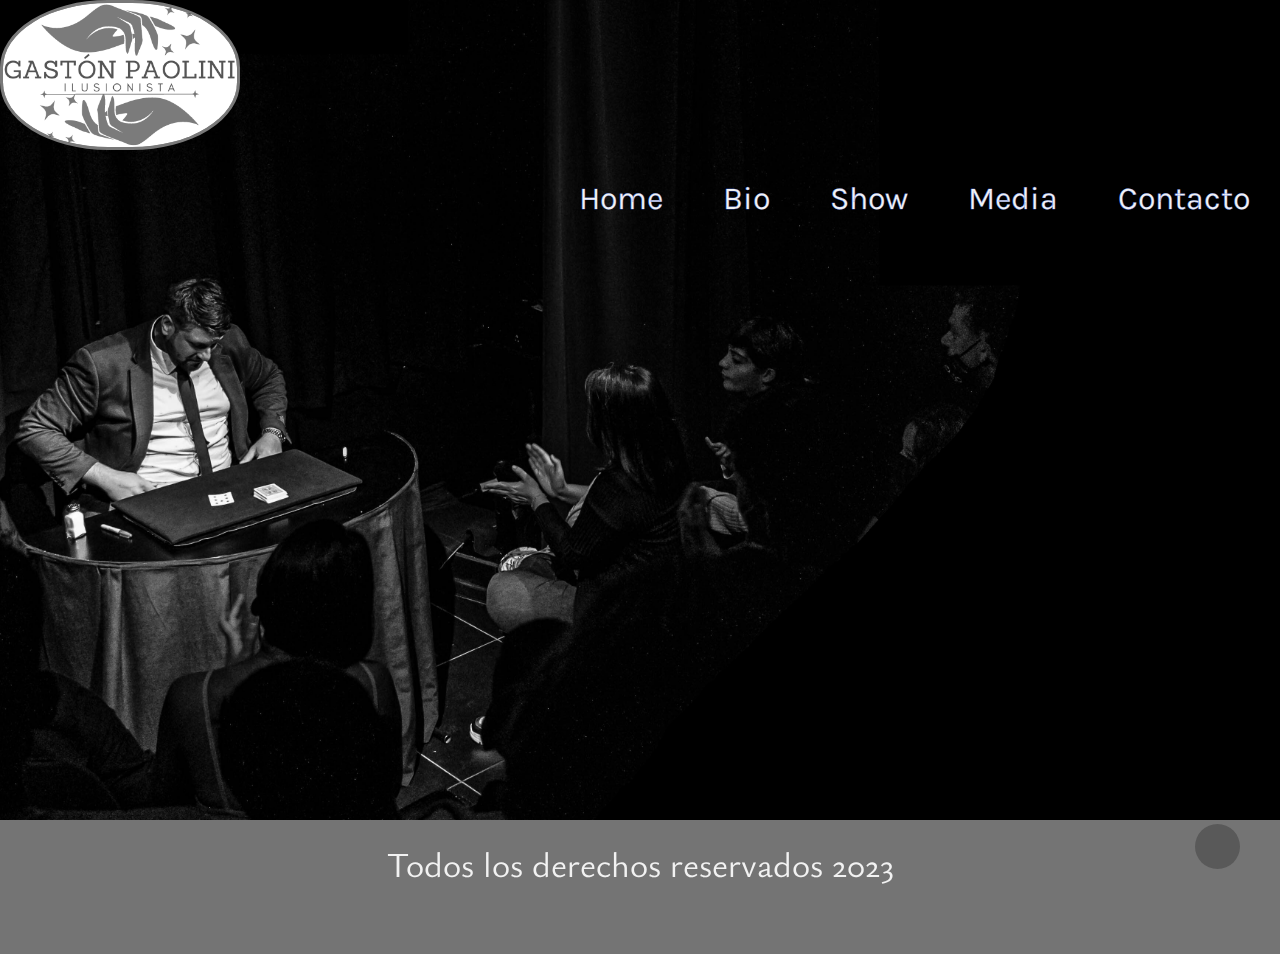
<file: index.html>
<!DOCTYPE html>
<html lang="es">

<head>

    <meta charset="UTF-8">
    <meta http-equiv="X-UA-Compatible" content="IE=edge">
    <meta name="viewport" content="width=device-width, initial-scale=1.0">
    <meta name="description" content="Disfruta de la magia participativa y emocionante de Gastón Paolini, un mago destacado que asegura el éxito de tu evento. Con su show de magia de cerca y de salón, Gastón combina sorprendentes trucos con su habilidad para involucrar a la audiencia, creando una experiencia única e inolvidable.">
    <meta name="keywords" content="magia, mago, Gastón Paolini, evento, espectáculo, show, innovador, interactivo, de cerca, de salón, emocionante">
    <link rel="stylesheet" href="https://cdn.jsdelivr.net/npm/bootstrap@4.6.2/dist/css/bootstrap.min.css"
        integrity="sha384-xOolHFLEh07PJGoPkLv1IbcEPTNtaed2xpHsD9ESMhqIYd0nLMwNLD69Npy4HI+N" crossorigin="anonymous">
    <link rel="stylesheet" href="https://cdnjs.cloudflare.com/ajax/libs/animate.css/4.1.1/animate.min.css" />
    <link rel="stylesheet" href="https://cdnjs.cloudflare.com/ajax/libs/font-awesome/6.4.0/css/all.min.css"
        integrity="sha512-iecdLmaskl7CVkqkXNQ/ZH/XLlvWZOJyj7Yy7tcenmpD1ypASozpmT/E0iPtmFIB46ZmdtAc9eNBvH0H/ZpiBw=="
        crossorigin="anonymous" referrerpolicy="no-referrer" />
    <link rel="stylesheet" href="./estilos.css">
    <link rel="shortcut icon" href="./Icono para la página/GP favicon white2.png">
    <title>Gastón Paolini - Magia</title>
</head>

<body>
    <section class="principal">
        <header>
            <nav class="navbar navbar-expand-md ">

                <a class="navbar-brand" href="./index.html"><img src="./Imagenes logo-tarjetas/GP3.png" alt="logo magia"
                        id="logo" class="animate__animated animate__backInLeft"></a>
                <button class="navbar-toggler" type="button" data-toggle="collapse" data-target="#collapsibleNavbar">
                    <i class="fa-solid fa-bars" id="menu"></i>
                </button>
                <div class="collapse navbar-collapse animate__animated animate__backInDown" id="collapsibleNavbar">
                    <ul class="navbar-nav">
                        <li class="nav-item">
                            <a class="nav-link" href="./index.html">Home</a>
                        </li>
                        <li class="nav-item">
                            <a class="nav-link" href="./bio.html">Bio</a>
                        </li>
                        <li class="nav-item">
                            <a class="nav-link" href="./show.html">Show</a>
                        </li>
                        <li class="nav-item">
                            <a class="nav-link" href="./media.html">Media</a>
                        </li>
                        <li class="nav-item">
                            <a class="nav-link" href="./contacto.html">Contacto</a>
                        </li>
                    </ul>
                </div>
            </nav>
        </header>
    </section>
    <footer>
        <div class="redes">
            <p id="pfooter">Todos los derechos reservados 2023</p>
            <div class="redes2">
                <a href="https://www.instagram.com/gastonpaolini" id="instagram"><i
                        class="fa-brands fa-instagram"></i></a>
                <a href="https://www.tiktok.com/@gastonpaolini" id="tiktok"><i class="fa-brands fa-tiktok"></i></a>
                <a href="https://www.youtube.com/@gastonpaolini9803" id="youtube"><i
                        class="fa-brands fa-youtube"></i></a>
            </div>
        </div>
    </footer>
    <a href="https://wa.me/1169472413" id="whatsapp" class="subir animate__animated animate__bounceIn"><i class="fa-brands fa-whatsapp" type="submit" ></i></a>

    <script src="https://cdn.jsdelivr.net/npm/jquery@3.5.1/dist/jquery.slim.min.js"
        integrity="sha384-DfXdz2htPH0lsSSs5nCTpuj/zy4C+OGpamoFVy38MVBnE+IbbVYUew+OrCXaRkfj" crossorigin="anonymous">
    </script>
    <script src="https://cdn.jsdelivr.net/npm/popper.js@1.16.1/dist/umd/popper.min.js"
        integrity="sha384-9/reFTGAW83EW2RDu2S0VKaIzap3H66lZH81PoYlFhbGU+6BZp6G7niu735Sk7lN" crossorigin="anonymous">
    </script>
    <script src="https://cdn.jsdelivr.net/npm/bootstrap@4.6.2/dist/js/bootstrap.min.js"
        integrity="sha384-+sLIOodYLS7CIrQpBjl+C7nPvqq+FbNUBDunl/OZv93DB7Ln/533i8e/mZXLi/P+" crossorigin="anonymous">
    </script>
</body>

</html>
</file>
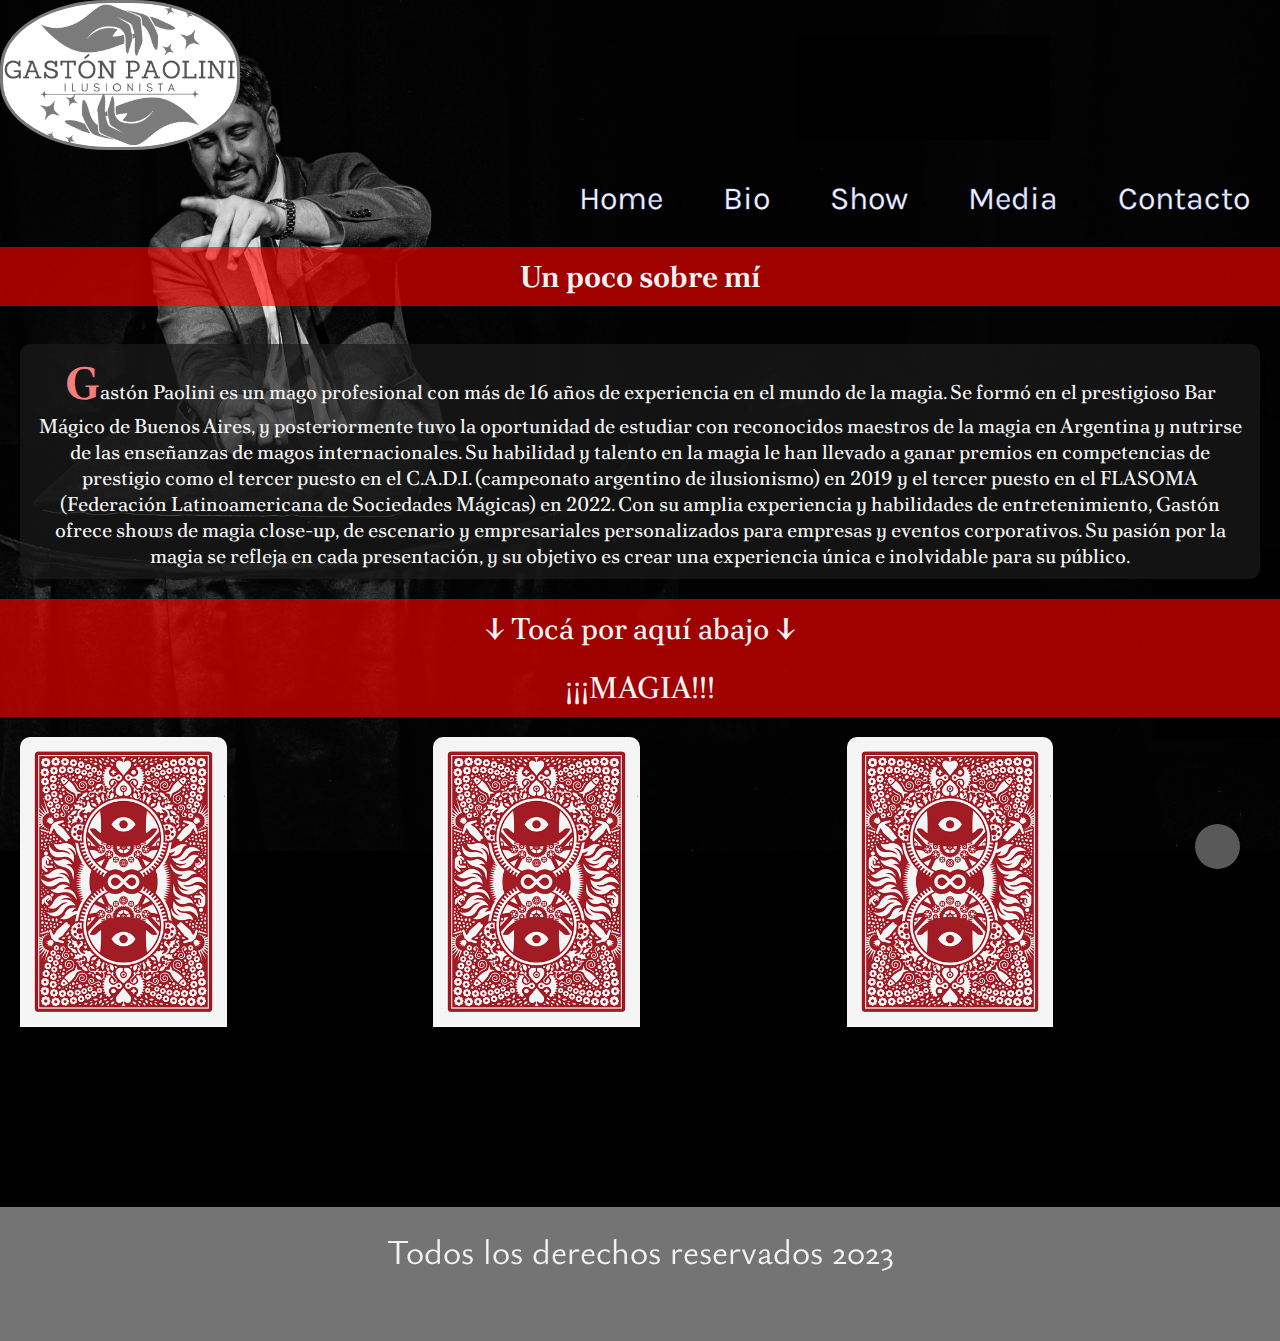
<file: bio.html>
<!DOCTYPE html>
<html lang="es">

<head>
    <meta charset="UTF-8">
    <meta http-equiv="X-UA-Compatible" content="IE=edge">
    <meta name="viewport" content="width=device-width, initial-scale=1.0">
    <meta name="descrption" content="Conoce la trayectoria de Gastón Paolini, un mago argentino destacado por su magia participativa e innovadora. Descubre cómo comenzó su carrera y sus logros más destacados.">
    <meta name="keywords" content="Gastón Paolini, biografía, mago argentino, magia participativa, innovadora, logros destacados, mago, magia, humor,show">
    <link rel="stylesheet" href="https://cdn.jsdelivr.net/npm/bootstrap@4.6.2/dist/css/bootstrap.min.css"
        integrity="sha384-xOolHFLEh07PJGoPkLv1IbcEPTNtaed2xpHsD9ESMhqIYd0nLMwNLD69Npy4HI+N" crossorigin="anonymous">
    <link rel="stylesheet" href="https://cdnjs.cloudflare.com/ajax/libs/animate.css/4.1.1/animate.min.css" />
    <link rel="stylesheet" href="https://cdnjs.cloudflare.com/ajax/libs/font-awesome/6.4.0/css/all.min.css"
        integrity="sha512-iecdLmaskl7CVkqkXNQ/ZH/XLlvWZOJyj7Yy7tcenmpD1ypASozpmT/E0iPtmFIB46ZmdtAc9eNBvH0H/ZpiBw=="
        crossorigin="anonymous" referrerpolicy="no-referrer" />
    <link rel="stylesheet" href="./estilos.css">
    <link rel="shortcut icon" href="./Icono para la página/GP favicon white2.png">
    <title>Gastón Paolini - Bio</title>
</head>

<body class="principalbio">
    <header>
        <nav class="navbar navbar-expand-md ">
            <a class="navbar-brand" href="./index.html"><img src="./Imagenes logo-tarjetas/GP3.png" alt="logo magia"
                    id="logo" class="animate__animated animate__backInLeft"></a>
            <button class="navbar-toggler" type="button" data-toggle="collapse" data-target="#collapsibleNavbar">
                <i class="fa-solid fa-bars" id="menu"></i>
            </button>
            <div class="collapse navbar-collapse animate__animated animate__backInDown" id="collapsibleNavbar">
                <ul class="navbar-nav">
                    <li class="nav-item">
                        <a class="nav-link" href="./index.html">Home</a>
                    </li>
                    <li class="nav-item">
                        <a class="nav-link" href="./bio.html">Bio</a>
                    </li>
                    <li class="nav-item">
                        <a class="nav-link" href="./show.html">Show</a>
                    </li>
                    <li class="nav-item">
                        <a class="nav-link" href="./media.html">Media</a>
                    </li>
                    <li class="nav-item">
                        <a class="nav-link" href="./contacto.html">Contacto</a>
                    </li>
                </ul>
            </div>
        </nav>
    </header>
    <main>
        <h1 class="bio2 animate__animated animate__flip">Un poco sobre mí</h1>
        <br>
        <p class="bio f-letter animate__animated animate__flipInX">
            Gastón Paolini es un mago profesional con más de 16 años de experiencia en el mundo de la magia. Se formó en el prestigioso Bar Mágico de Buenos Aires, y posteriormente tuvo la oportunidad de estudiar con reconocidos maestros de la magia en Argentina y nutrirse de las enseñanzas de magos internacionales.
            
            Su habilidad y talento en la magia le han llevado a ganar premios en competencias de prestigio como el tercer puesto en el C.A.D.I. (campeonato argentino de ilusionismo) en 2019 y el tercer puesto en el FLASOMA (Federación Latinoamericana de Sociedades Mágicas) en 2022.
            
            Con su amplia experiencia y habilidades de entretenimiento, Gastón ofrece shows de magia close-up, de escenario y empresariales personalizados para empresas y eventos corporativos. Su pasión por la magia se refleja en cada presentación, y su objetivo es crear una experiencia única e inolvidable para su público.
        </p>
        <p class="bio2 animate__animated animate__flip">↓ Tocá por aquí abajo ↓</p>
        <p class="bio2 animate__animated animate__flip">¡¡¡MAGIA!!!</p>
        <section class="foto">
            <div class="fotos foto1 act1 animate__animated animate__flipInY" ></div>
            <div class="fotos foto2 act2 animate__animated animate__flipInY"></div>
            <div class="fotos foto3 act3 animate__animated animate__flipInY"></div>
        </section>
    </main>
    <footer>
        <div class="redes">
            <p id="pfooter">Todos los derechos reservados 2023</p>
            <div class="redes2">
                <a href="https://www.instagram.com/gastonpaolini" id="instagram"><i
                        class="fa-brands fa-instagram"></i></a>
                <a href="https://www.tiktok.com/@gastonpaolini" id="tiktok"><i class="fa-brands fa-tiktok"></i></a>
                <a href="https://www.youtube.com/@gastonpaolini9803" id="youtube"><i
                        class="fa-brands fa-youtube"></i></a>
            </div>
        </div>
    </footer>
    <a href="https://wa.me/1169472413" id="whatsapp" class="subir animate__animated animate__bounceIn"><i class="fa-brands fa-whatsapp" type="submit"></i></a>

    <script src="https://cdn.jsdelivr.net/npm/jquery@3.5.1/dist/jquery.slim.min.js"
        integrity="sha384-DfXdz2htPH0lsSSs5nCTpuj/zy4C+OGpamoFVy38MVBnE+IbbVYUew+OrCXaRkfj" crossorigin="anonymous">
    </script>
    <script src="https://cdn.jsdelivr.net/npm/popper.js@1.16.1/dist/umd/popper.min.js"
        integrity="sha384-9/reFTGAW83EW2RDu2S0VKaIzap3H66lZH81PoYlFhbGU+6BZp6G7niu735Sk7lN" crossorigin="anonymous">
    </script>
    <script src="https://cdn.jsdelivr.net/npm/bootstrap@4.6.2/dist/js/bootstrap.min.js"
        integrity="sha384-+sLIOodYLS7CIrQpBjl+C7nPvqq+FbNUBDunl/OZv93DB7Ln/533i8e/mZXLi/P+" crossorigin="anonymous">
    </script>
</body>

</html>
</file>
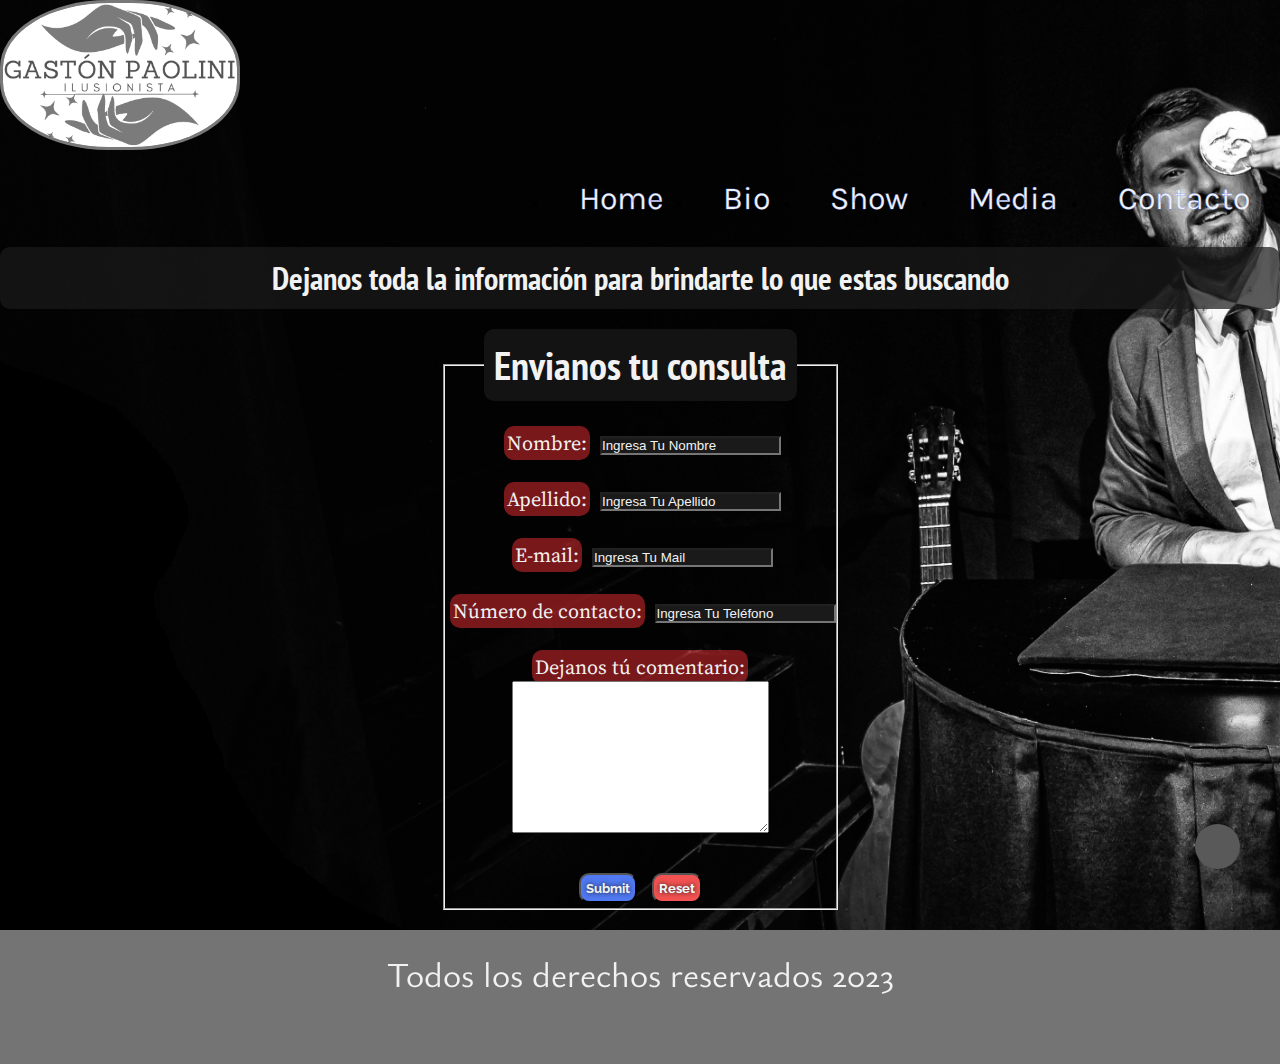
<file: contacto.html>
<!DOCTYPE html>
<html lang="es">

<head>
    <meta charset="UTF-8">
    <meta http-equiv="X-UA-Compatible" content="IE=edge">
    <meta name="viewport" content="width=device-width, initial-scale=1.0">
    <meta name="description" content="Contacta a Gastón Paolini, un mago destacado que asegura el éxito de tu evento con su show innovador de magia de cerca y de salón.">
    <meta name="keywords" content="Gastón Paolini, mago, magia, contacto, innovador, magia de cerca, magia de salón, eventos corporativos, recepciones, interactiva, cautivadora, mago, magia, humor,show">
    
    <link rel="stylesheet" href="https://cdn.jsdelivr.net/npm/bootstrap@4.6.2/dist/css/bootstrap.min.css"
        integrity="sha384-xOolHFLEh07PJGoPkLv1IbcEPTNtaed2xpHsD9ESMhqIYd0nLMwNLD69Npy4HI+N" crossorigin="anonymous">
    <link rel="stylesheet" href="https://cdnjs.cloudflare.com/ajax/libs/animate.css/4.1.1/animate.min.css" />
    <link rel="stylesheet" href="https://cdnjs.cloudflare.com/ajax/libs/font-awesome/6.4.0/css/all.min.css"
        integrity="sha512-iecdLmaskl7CVkqkXNQ/ZH/XLlvWZOJyj7Yy7tcenmpD1ypASozpmT/E0iPtmFIB46ZmdtAc9eNBvH0H/ZpiBw=="
        crossorigin="anonymous" referrerpolicy="no-referrer" />
    <link rel="stylesheet" href="./estilos.css">
    <link rel="shortcut icon" href="./Icono para la página/GP favicon white2.png">
    <title>Gastón Paolini - Contacto</title>
</head>

<body class="principalcontacto">
    <section>
        <header>
            <nav class="navbar navbar-expand-md ">
                <a class="navbar-brand" href="./index.html"><img src="./Imagenes logo-tarjetas/GP3.png" alt="logo magia"
                        id="logo" class="animate__animated animate__backInLeft"></a>
                <button class="navbar-toggler" type="button" data-toggle="collapse" data-target="#collapsibleNavbar">
                    <i class="fa-solid fa-bars" id="menu"></i>
                </button>
                <div class="collapse navbar-collapse animate__animated animate__backInDown" id="collapsibleNavbar">
                    <ul class="navbar-nav">
                        <li class="nav-item">
                            <a class="nav-link" href="./index.html">Home</a>
                        </li>
                        <li class="nav-item">
                            <a class="nav-link" href="./bio.html">Bio</a>
                        </li>
                        <li class="nav-item">
                            <a class="nav-link" href="./show.html">Show</a>
                        </li>
                        <li class="nav-item">
                            <a class="nav-link" href="./media.html">Media</a>
                        </li>
                        <li class="nav-item">
                            <a class="nav-link" href="./contacto.html">Contacto</a>
                        </li>
                    </ul>
                </div>
            </nav>
        </header>
        <main>
            <h1 class="formulario1 animate__animated animate__rotateInDownLeft">Dejanos toda la información para brindarte lo que estas buscando</h1>
            <form class="formulario animate__animated animate__zoomIn" action="https://formkeep.com/f/a951e26069cc" method="POST" target="_blank" accept-charset="UTF-8" enctype="multipart/form-data">
                <fieldset>
                    <legend>
                        <h1 class="formulario1 animate__animated animate__rotateInDownRight">Envianos tu consulta</h1>
                    </legend>
                    <br>
                    <label for="iname">Nombre:</label>
                    <input type="text" name="name" id="iname" placeholder="Ingresa tu nombre" required class="act">
                    <br><br>
                    <label for="isurname">Apellido:</label>
                    <input type="text" name="surname" id="isurname" placeholder="Ingresa tu Apellido" required
                        class="act">
                    <br><br>
                    <label for="iemail">E-mail:</label>
                    <input type="text" name="email" id="iemail" placeholder="Ingresa tu mail" required class="act">
                    <br><br>
                    <label for="itel">Número de contacto:</label>
                    <input type="tel" name="tel" id="itel" placeholder="Ingresa tu teléfono" required class="act">
                    <!-- <br>
                    <div id="formulario">
                        <h4>¿Por dónde deseas que te contactemos?</h4>
                        <input type="checkbox" name="Email" value="Email" id="iemail" class="act">
                        <label for="iemail">E-mail</label>
                        <input type="checkbox" name="phone" value="Phone" id="iphone" class="act">
                        <label for="iphone">Teléfono</label>
                        <br><br><br>
                        <label for="idate">Fecha del evento</label>
                        <input type="date" id="idate" name="date" class="act">
                        <br><br>
                        <label for="itime">Hora del evento</label>
                        <input type="time" id="itime" name="time" class="act">
                        <br><br>
                        <label for="inumber">Cantidad de invitados</label>
                        <input type="number" id="inumer" name="guest" class="act">
                        <br><br>
                        <label for="ireception">Recepción</label>
                        <input type="radio" id="ireception" name="show" value="Recepción" class="act">
                        <label for="iprincipal">Show Principal</label>
                        <input type="radio" id="iprincipal" name="show" value="Showprincipal" class="act">
                        <label for="iboth">Ambos</label>
                        <input type="radio" id="iboth" name="show" value="both" class="act">-->
                        <br><br>
                        <label for="icoment">Dejanos tú comentario:</label><br>
                        <textarea name="coment" id="icoment" cols="30" rows="10"></textarea>
                        <br><br>
                        <input type="submit" name="Enviar" class="enviar">
                        <input type="reset" name="Restablecer" class="reset">
                    <!-- </div> -->
                </fieldset>
            </form>
        </main>
    </section>
    <footer>
        <div class="redes">
            <p id="pfooter">Todos los derechos reservados 2023</p>
            <div class="redes2">
                <a href="https://www.instagram.com/gastonpaolini" id="instagram"><i
                        class="fa-brands fa-instagram"></i></a>
                <a href="https://www.tiktok.com/@gastonpaolini" id="tiktok"><i class="fa-brands fa-tiktok"></i></a>
                <a href="https://www.youtube.com/@gastonpaolini9803" id="youtube"><i
                        class="fa-brands fa-youtube"></i></a>
            </div>
        </div>
    </footer>
    <a href="https://wa.me/1169472413" id="whatsapp" class="subir animate__animated animate__bounceIn"><i class="fa-brands fa-whatsapp" type="submit"></i></a>

    <script src="https://cdn.jsdelivr.net/npm/jquery@3.5.1/dist/jquery.slim.min.js"
        integrity="sha384-DfXdz2htPH0lsSSs5nCTpuj/zy4C+OGpamoFVy38MVBnE+IbbVYUew+OrCXaRkfj" crossorigin="anonymous">
    </script>
    <script src="https://cdn.jsdelivr.net/npm/popper.js@1.16.1/dist/umd/popper.min.js"
        integrity="sha384-9/reFTGAW83EW2RDu2S0VKaIzap3H66lZH81PoYlFhbGU+6BZp6G7niu735Sk7lN" crossorigin="anonymous">
    </script>
    <script src="https://cdn.jsdelivr.net/npm/bootstrap@4.6.2/dist/js/bootstrap.min.js"
        integrity="sha384-+sLIOodYLS7CIrQpBjl+C7nPvqq+FbNUBDunl/OZv93DB7Ln/533i8e/mZXLi/P+" crossorigin="anonymous">
    </script>
</body>

</html>
</file>
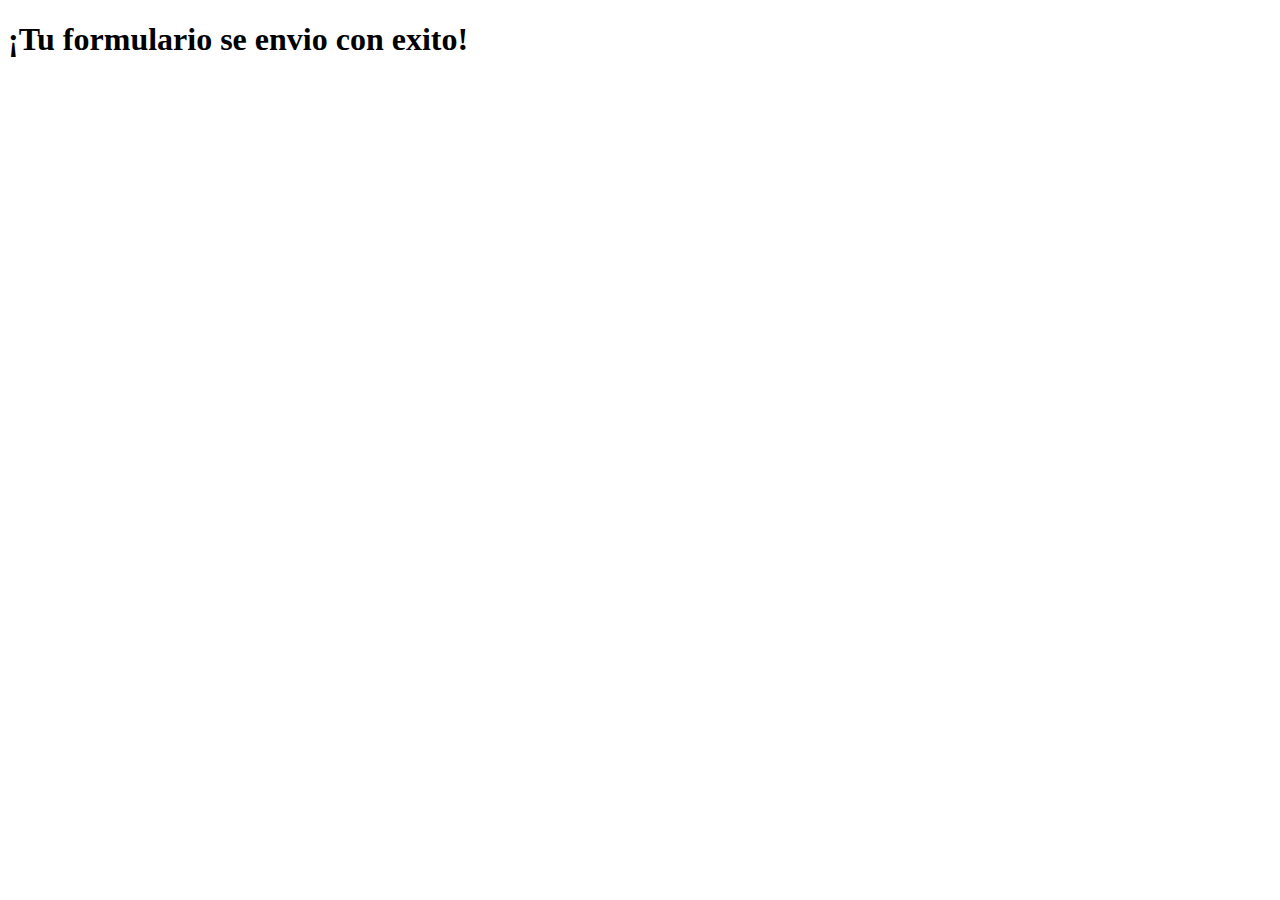
<file: gracias.html>
<!DOCTYPE html>
<html lang="en">
<head>
    <meta charset="UTF-8">
    <meta http-equiv="X-UA-Compatible" content="IE=edge">
    <meta name="viewport" content="width=device-width, initial-scale=1.0">
    <title>¡Gracias!</title>
</head>
<body>
    <h1>¡Tu formulario se envio con exito!</h1>

    <script>
        setTimeout(function(){
            window.location.replace("index.html");
        },2000);
    </script>
</body>
</html>
</file>
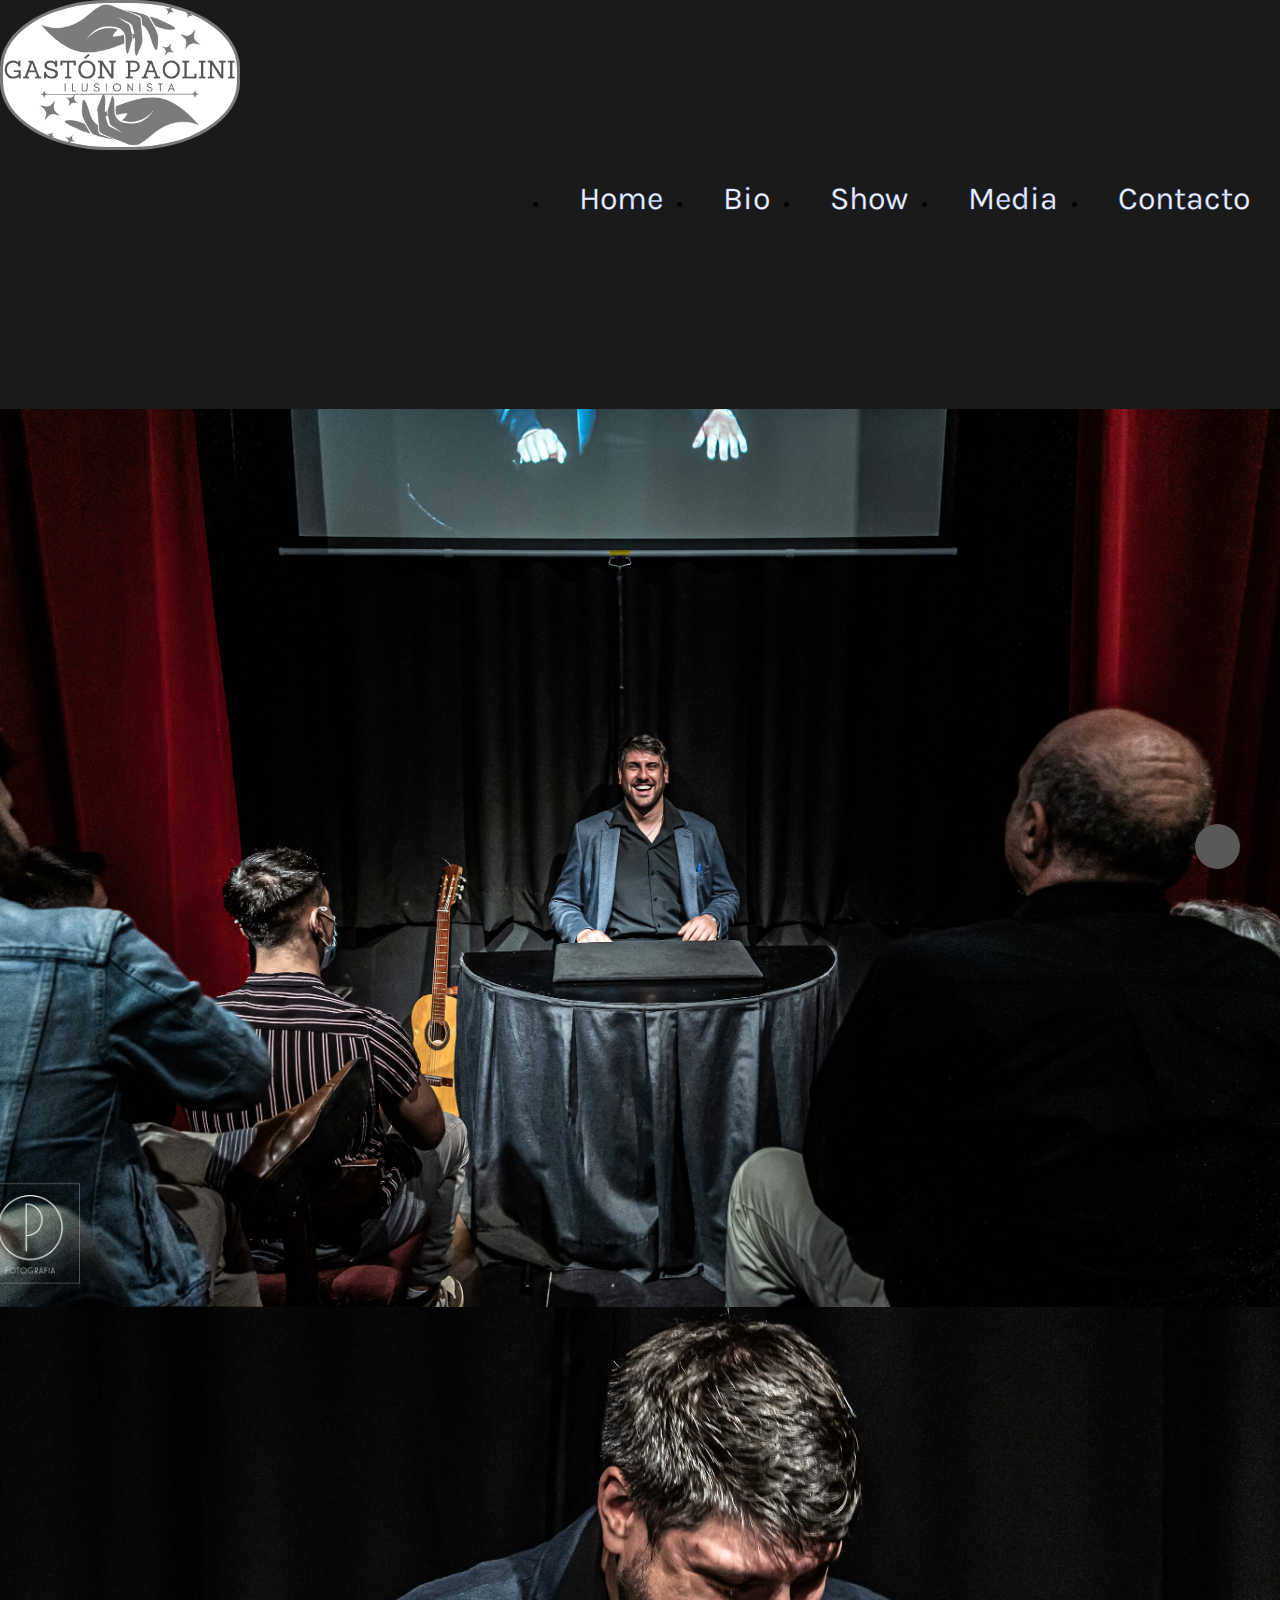
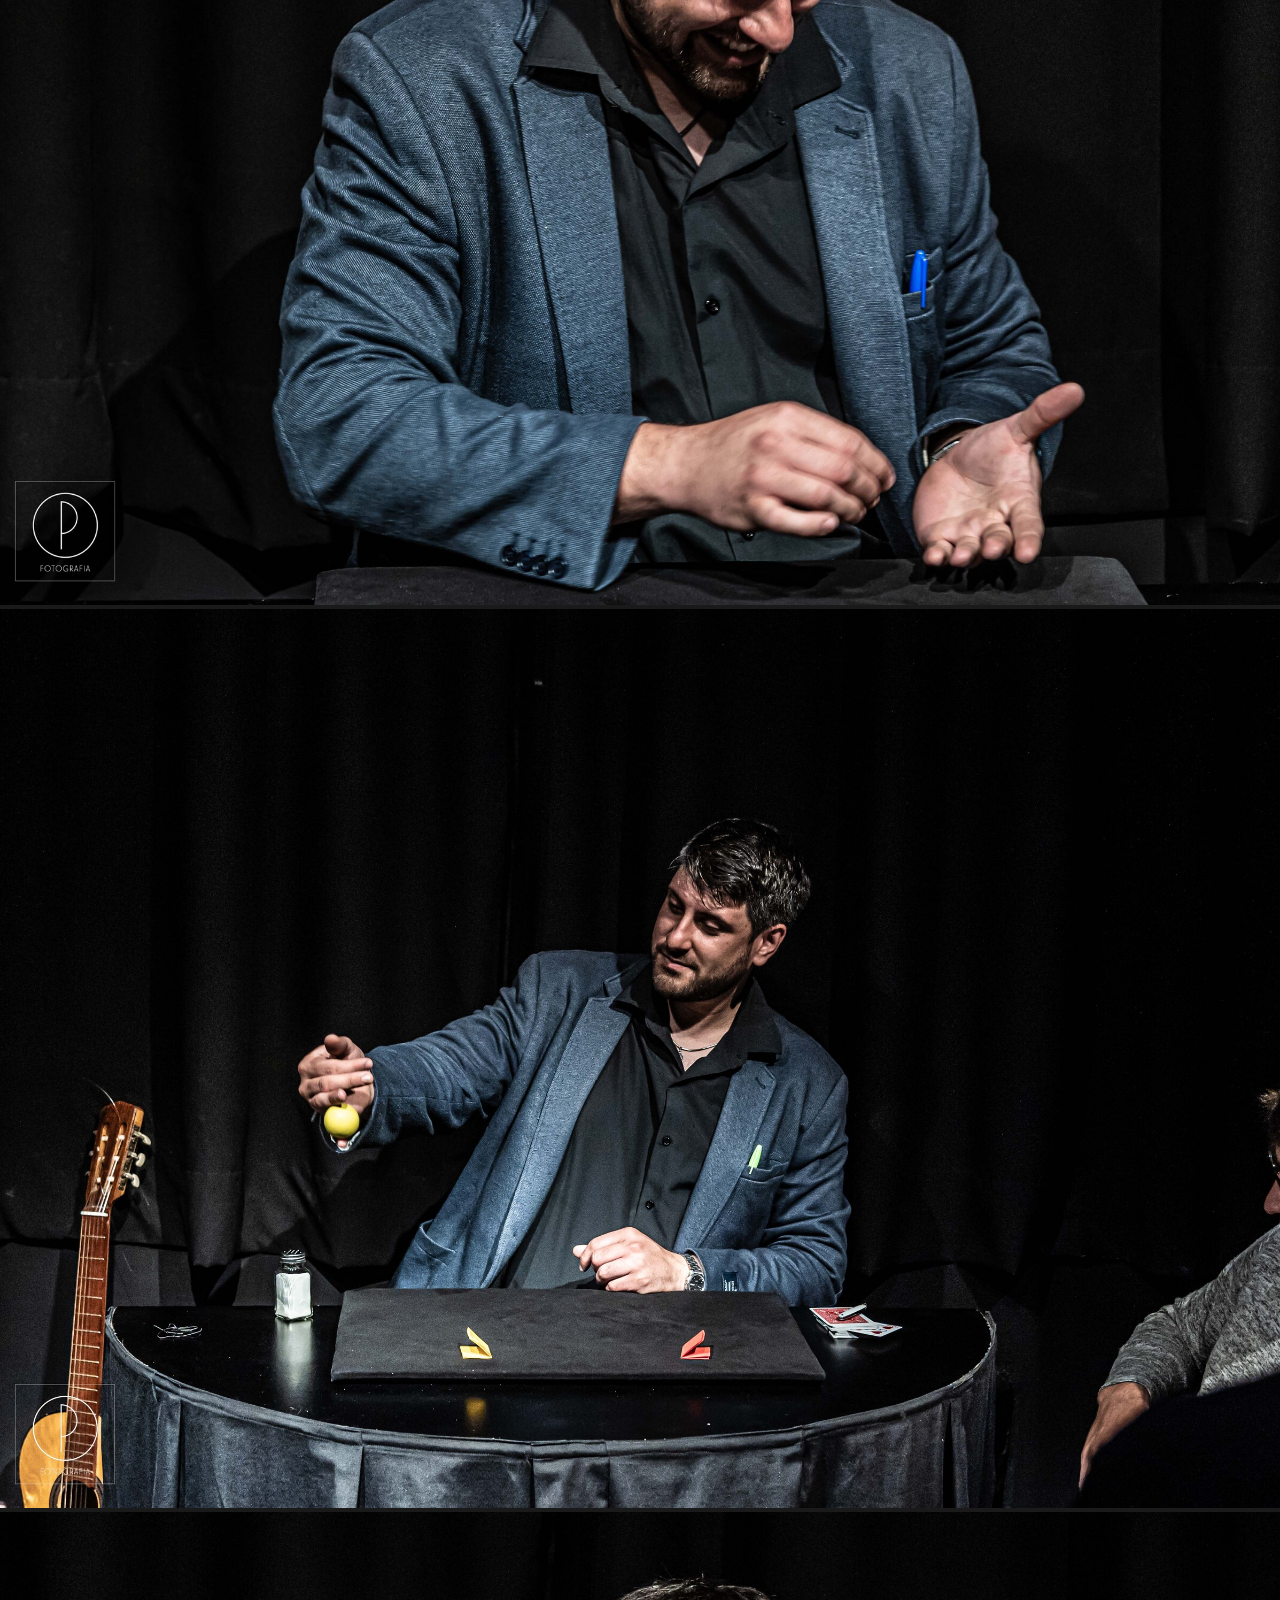
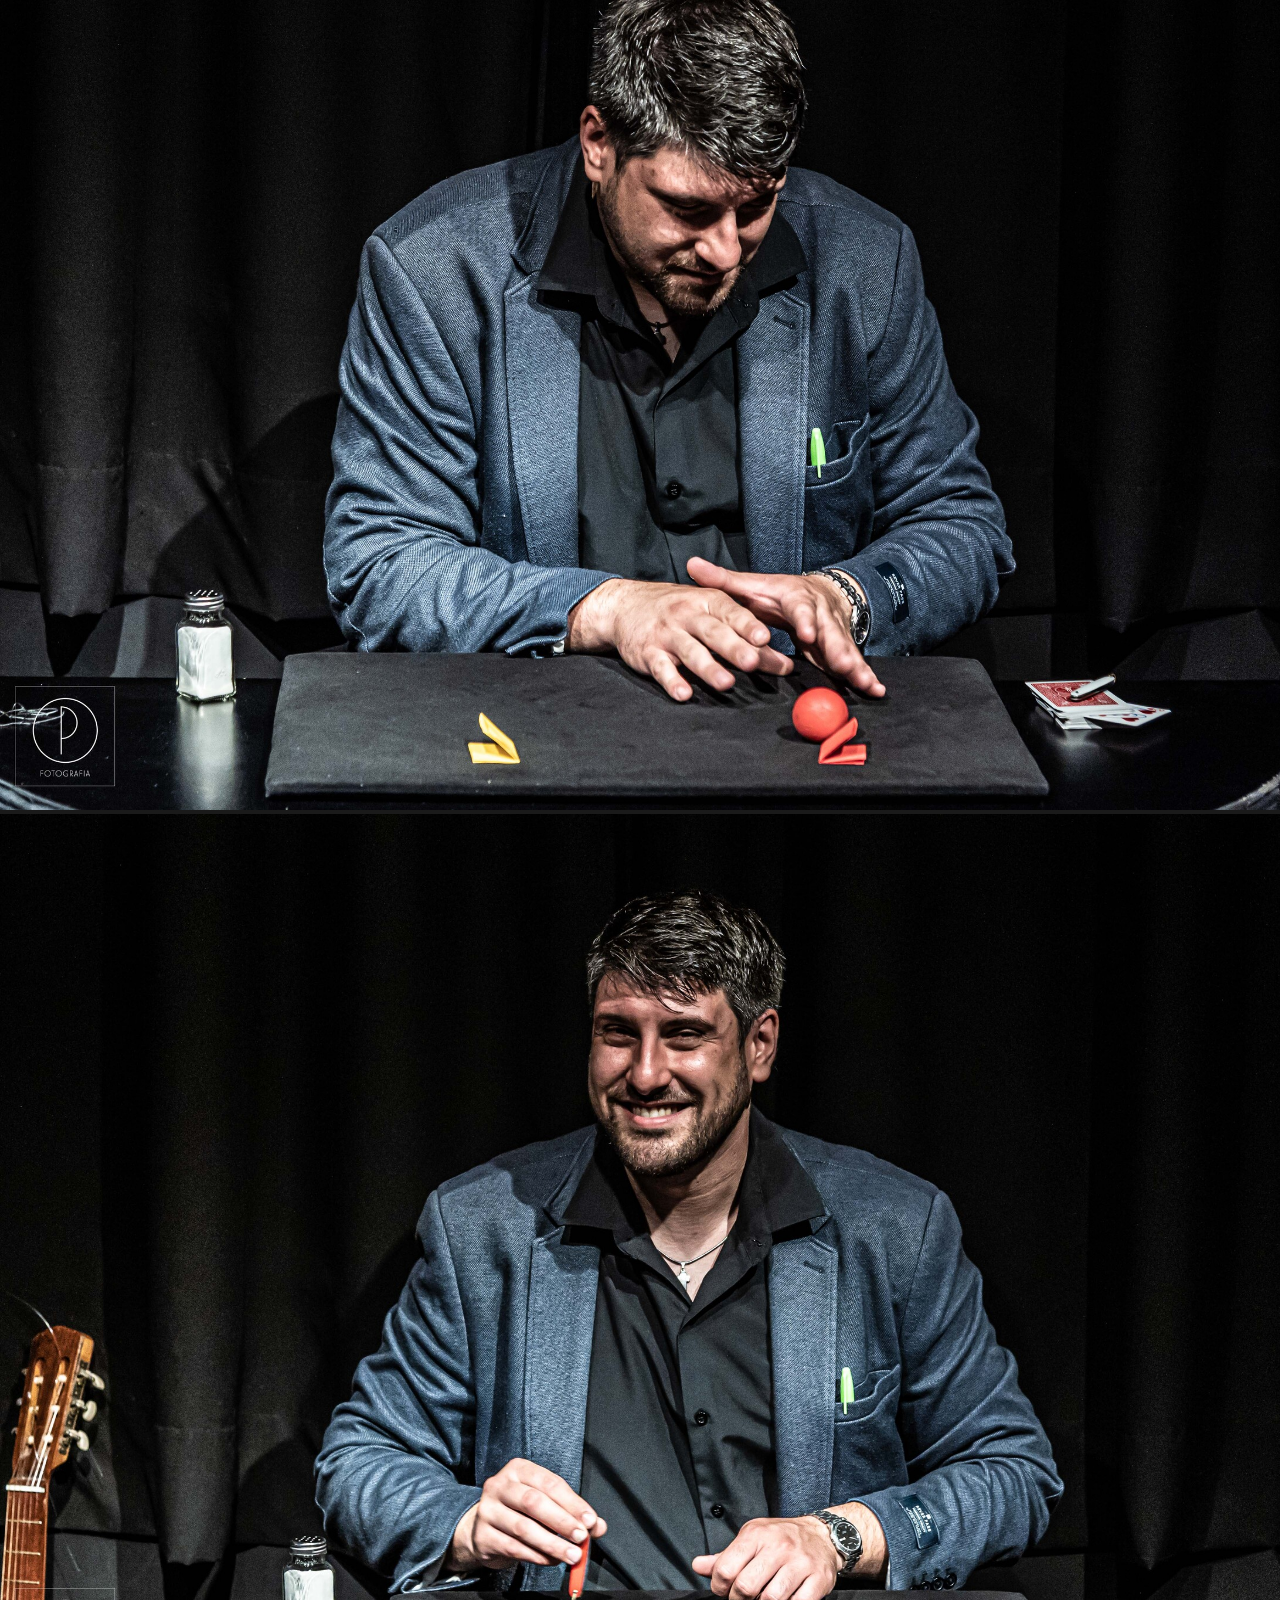
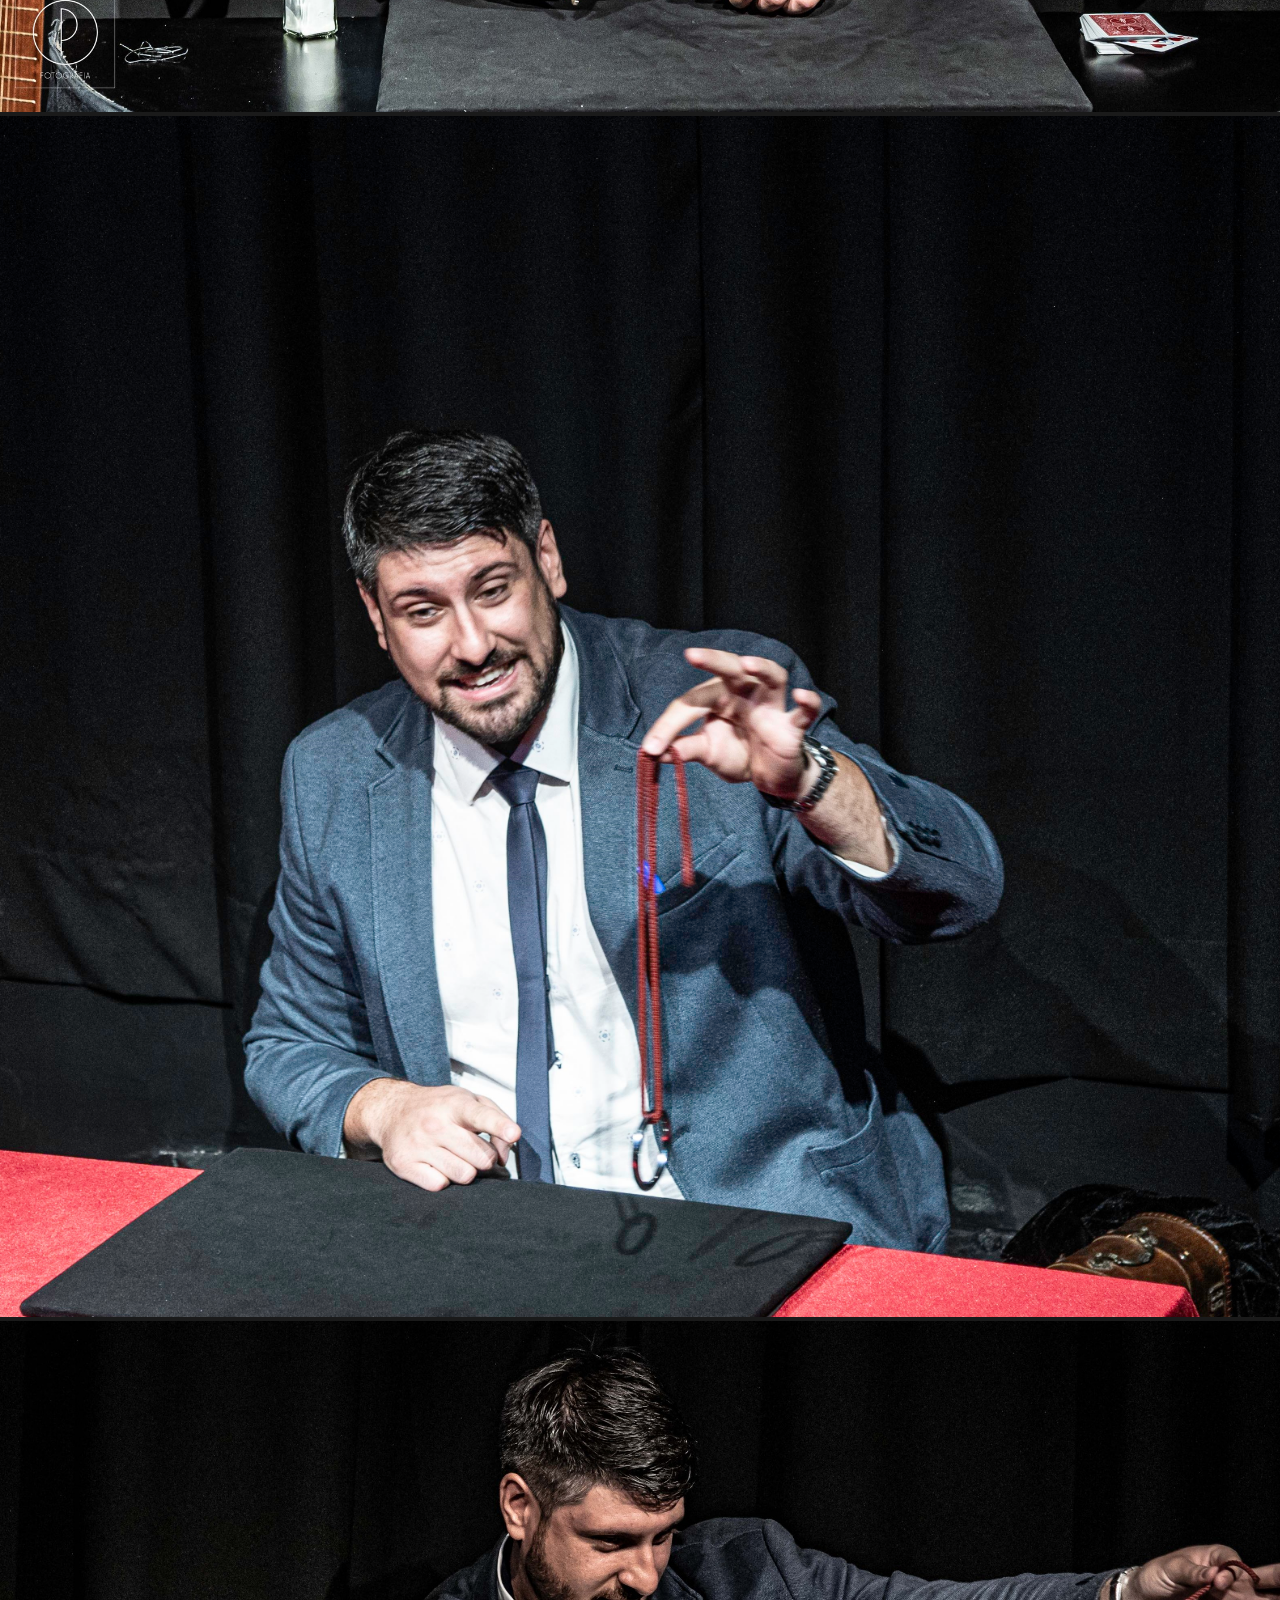
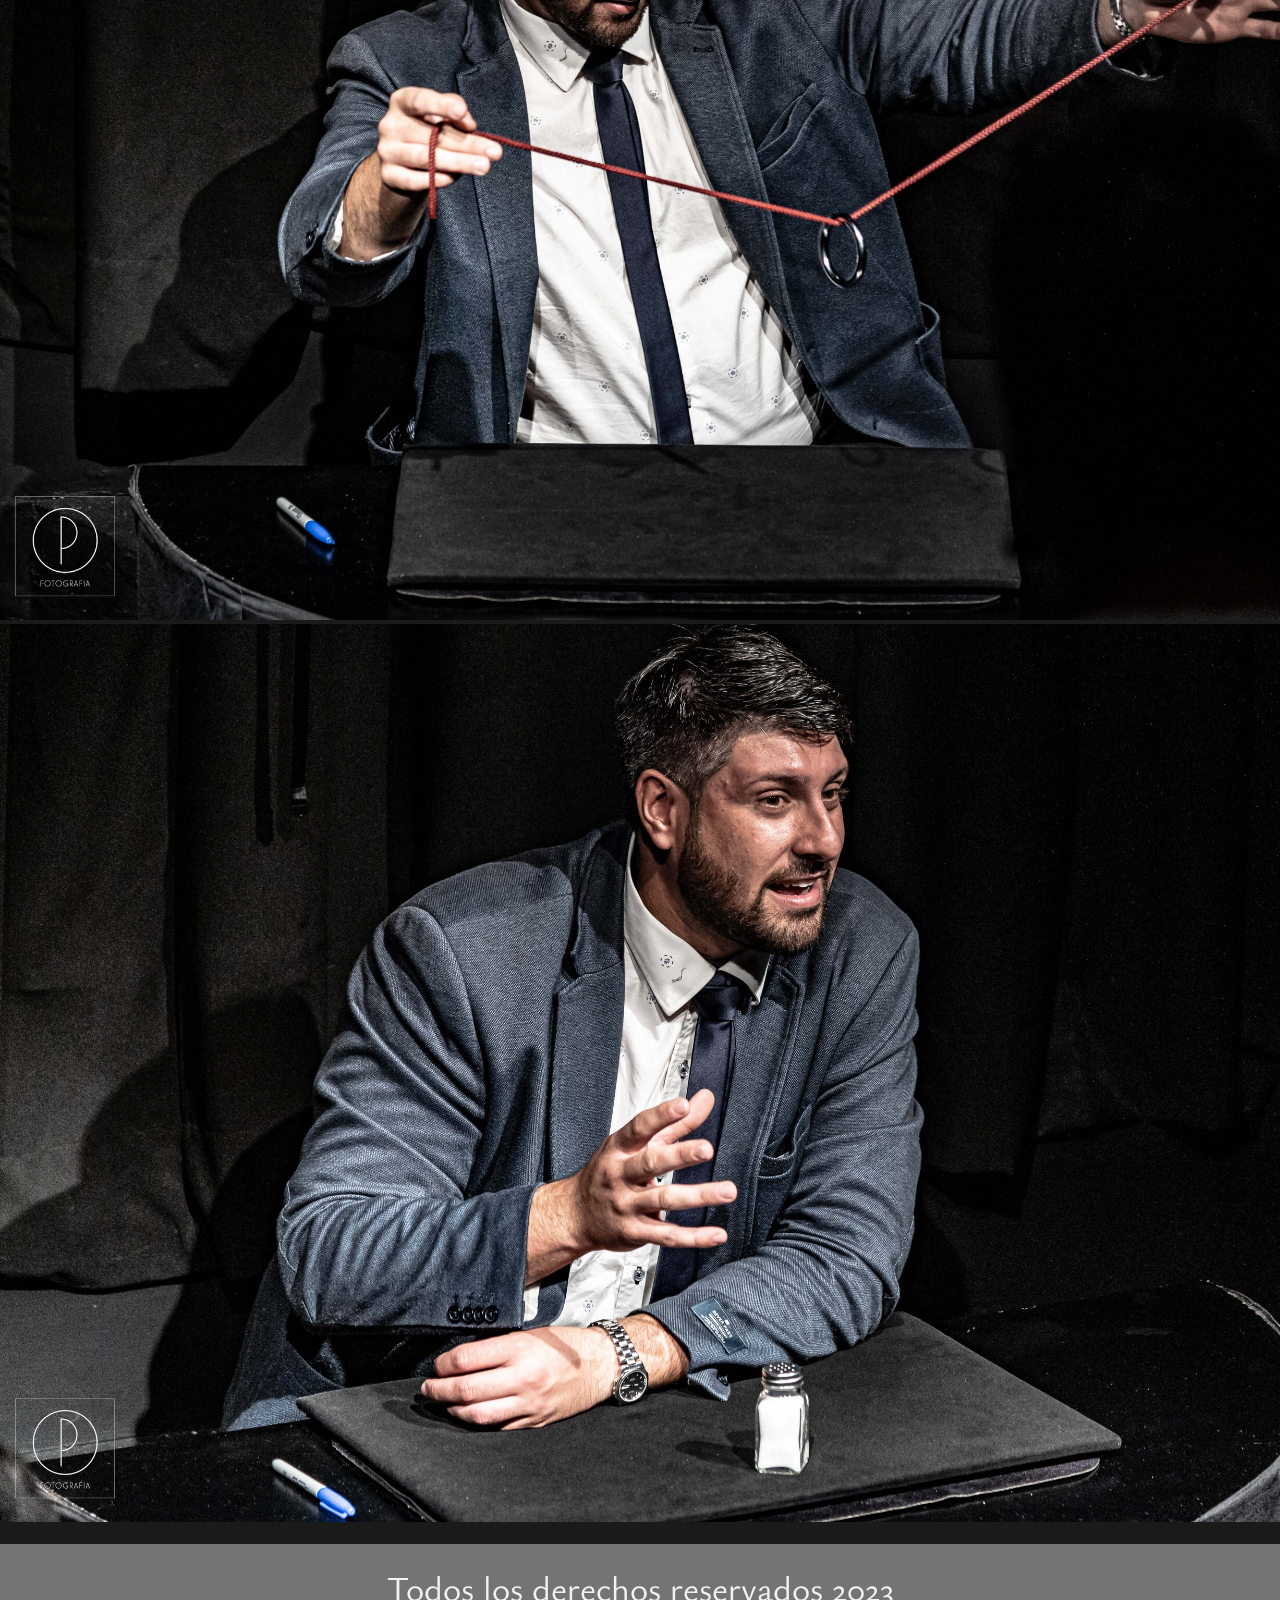
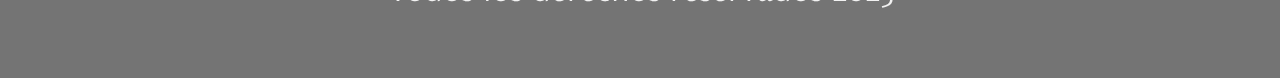
<file: media.html>
<!DOCTYPE html>
<html lang="es">

<head>
    <meta charset="UTF-8">
    <meta http-equiv="X-UA-Compatible" content="IE=edge">
    <meta name="viewport" content="width=device-width, initial-scale=1.0">
    <meta name="description" content="Disfruta de algunas de las mejores fotos y videos de los espectáculos de magia de Gastón Paolini. Conoce su estilo participativo y emocionante que te cautivará de principio a fin.">
    <meta name="keywords" content="Gastón Paolini, magia, espectáculos, fotos, videos, participativo, emocionante, mago, magia, humor,show">
    
    <link rel="stylesheet" href="https://cdn.jsdelivr.net/npm/bootstrap@4.6.2/dist/css/bootstrap.min.css"
        integrity="sha384-xOolHFLEh07PJGoPkLv1IbcEPTNtaed2xpHsD9ESMhqIYd0nLMwNLD69Npy4HI+N" crossorigin="anonymous">
    <link rel="stylesheet" href="https://cdnjs.cloudflare.com/ajax/libs/animate.css/4.1.1/animate.min.css" />
    <link rel="stylesheet" href="https://cdnjs.cloudflare.com/ajax/libs/font-awesome/6.4.0/css/all.min.css"
        integrity="sha512-iecdLmaskl7CVkqkXNQ/ZH/XLlvWZOJyj7Yy7tcenmpD1ypASozpmT/E0iPtmFIB46ZmdtAc9eNBvH0H/ZpiBw=="
        crossorigin="anonymous" referrerpolicy="no-referrer" />
    <link rel="stylesheet" href="./estilos.css">
    <link rel="shortcut icon" href="./Icono para la página/GP favicon white2.png">
    <title>Gastón Paolini - Media</title>
</head>

<body class="principalmedia">
    <section>
        <header>
            <nav class="navbar navbar-expand-md ">
                <a class="navbar-brand" href="./index.html"><img src="./Imagenes logo-tarjetas/GP3.png" alt="logo magia"
                        id="logo" class="animate__animated animate__backInLeft"></a>
                <button class="navbar-toggler" type="button" data-toggle="collapse" data-target="#collapsibleNavbar">
                    <i class="fa-solid fa-bars" id="menu"></i>
                </button>
                <div class="collapse navbar-collapse animate__animated animate__backInDown" id="collapsibleNavbar">
                    <ul class="navbar-nav">
                        <li class="nav-item">
                            <a class="nav-link" href="./index.html">Home</a>
                        </li>
                        <li class="nav-item">
                            <a class="nav-link" href="./bio.html">Bio</a>
                        </li>
                        <li class="nav-item">
                            <a class="nav-link" href="./show.html">Show</a>
                        </li>
                        <li class="nav-item">
                            <a class="nav-link" href="./media.html">Media</a>
                        </li>
                        <li class="nav-item">
                            <a class="nav-link" href="./contacto.html">Contacto</a>
                        </li>
                    </ul>
                </div>
            </nav>
        </header>
        <main>
<div id="demo" class="carousel slide animate__animated animate__bounceIn" data-ride="carousel">


                <ul class="carousel-indicators">
                    <li data-target="#demo" data-slide-to="0" class="active"></li>
                    <li data-target="#demo" data-slide-to="1"></li>
                    <li data-target="#demo" data-slide-to="2"></li>
                    <li data-target="#demo" data-slide-to="3"></li>
                    <li data-target="#demo" data-slide-to="4"></li>
                    <li data-target="#demo" data-slide-to="5"></li>
                    <li data-target="#demo" data-slide-to="6"></li>
                    <li data-target="#demo" data-slide-to="7"></li>
                    <li data-target="#demo" data-slide-to="8"></li>
                </ul>


                <div class="carousel-inner">
                    <div class="carousel-item active">
                        <img src="./media/imgitem1.jpg" alt="Imagen1" class="img">
                    </div>
                    <div class="carousel-item">
                        <img src="./media/imgitem2.jpg" alt="Imagen2" class="img">
                    </div>
                    <div class="carousel-item">
                        <img src="./media/imgitem3.jpg" alt="Imagen3" class="img">
                    </div>
                    <div class="carousel-item">
                        <img src="./media/imgitem4.jpg" alt="Imagen4" class="img">
                    </div>
                    <div class="carousel-item">
                        <img src="./media/imgitem5.jpg" alt="Imagen5" class="img">
                    </div>
                    <div class="carousel-item">
                        <img src="./media/imgitem6.jpg" alt="Imagen6" class="img">
                    </div>
                    <div class="carousel-item">
                        <img src="./media/imgitem7.jpg" alt="Imagen7" class="img">
                    </div>
                    <div class="carousel-item">
                        <img src="./media/imgitem8.jpg" alt="Imagen8" class="img">
                    </div>
                </div>


                <a class="carousel-control-prev" href="#demo" data-slide="prev">
                    <span class="carousel-control-prev-icon"></span>
                </a>
                <a class="carousel-control-next" href="#demo" data-slide="next">
                    <span class="carousel-control-next-icon"></span>
                </a>

            </div>
    </section>
    </main>
    <footer>
        <div class="redes">
            <p id="pfooter">Todos los derechos reservados 2023</p>
            <div class="redes2">
                <a href="https://www.instagram.com/gastonpaolini" id="instagram"><i
                        class="fa-brands fa-instagram"></i></a>
                <a href="https://www.tiktok.com/@gastonpaolini" id="tiktok"><i class="fa-brands fa-tiktok"></i></a>
                <a href="https://www.youtube.com/@gastonpaolini9803" id="youtube"><i
                        class="fa-brands fa-youtube"></i></a>
            </div>
        </div>
    </footer>
    <a href="https://wa.me/1169472413" id="whatsapp" class="subir animate__animated animate__bounceIn"><i class="fa-brands fa-whatsapp" type="submit"></i></a>

    <script src="https://cdn.jsdelivr.net/npm/jquery@3.5.1/dist/jquery.slim.min.js"
        integrity="sha384-DfXdz2htPH0lsSSs5nCTpuj/zy4C+OGpamoFVy38MVBnE+IbbVYUew+OrCXaRkfj" crossorigin="anonymous">
    </script>
    <script src="https://cdn.jsdelivr.net/npm/popper.js@1.16.1/dist/umd/popper.min.js"
        integrity="sha384-9/reFTGAW83EW2RDu2S0VKaIzap3H66lZH81PoYlFhbGU+6BZp6G7niu735Sk7lN" crossorigin="anonymous">
    </script>
    <script src="https://cdn.jsdelivr.net/npm/bootstrap@4.6.2/dist/js/bootstrap.min.js"
        integrity="sha384-+sLIOodYLS7CIrQpBjl+C7nPvqq+FbNUBDunl/OZv93DB7Ln/533i8e/mZXLi/P+" crossorigin="anonymous">
    </script>
</body>

</html>
</file>
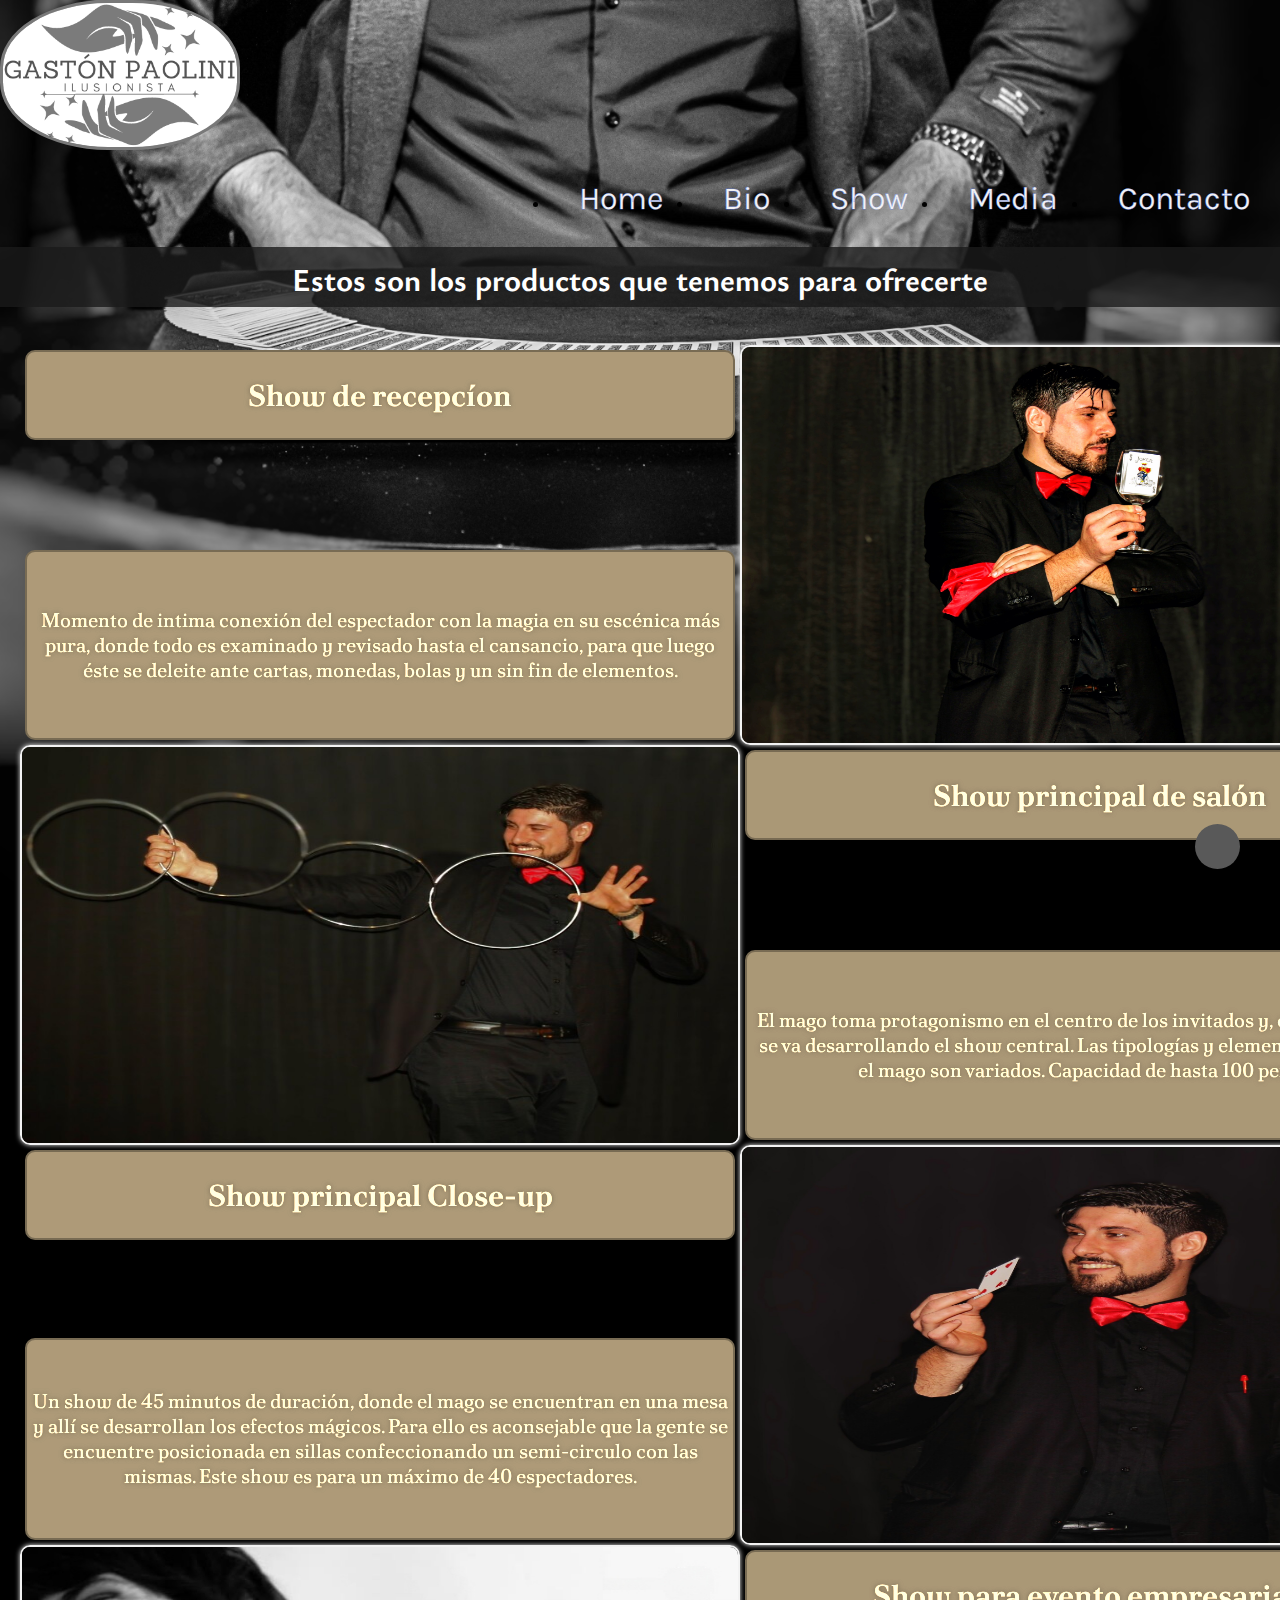
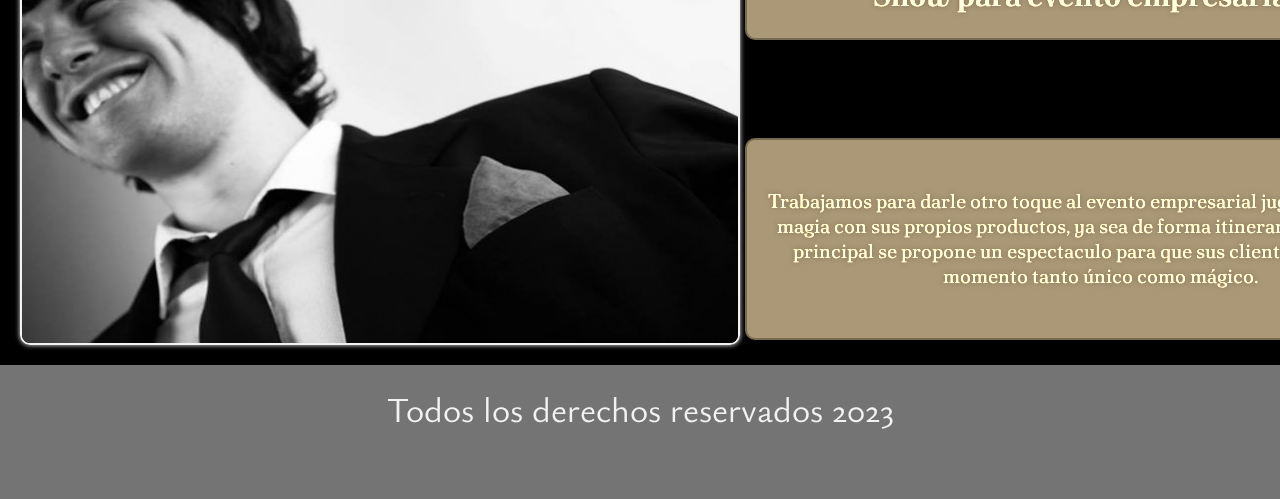
<file: show.html>
<!DOCTYPE html>
<html lang="es">

<head>
    <meta charset="UTF-8">
    <meta http-equiv="X-UA-Compatible" content="IE=edge">
    <meta name="viewport" content="width=device-width, initial-scale=1.0">
    <meta name="descrption" content="Disfruta de la magia participativa y emocionante de Gastón Paolini en tu próximo evento. Con su show de magia de cerca y de salón, Gastón combina sorprendentes trucos con su habilidad para involucrar a la audiencia, creando una experiencia única e inolvidable. Reserve ahora para asegurar el éxito de su evento.">
    <meta name="keywords" content="Gastón Paolini, magia, show close-up, show de escenario, show empresarial, entretenimiento, experiencia íntima, grandes audiencias, personalizado, éxito del evento, reserva">
    <link rel="stylesheet" href="https://cdn.jsdelivr.net/npm/bootstrap@4.6.2/dist/css/bootstrap.min.css"
        integrity="sha384-xOolHFLEh07PJGoPkLv1IbcEPTNtaed2xpHsD9ESMhqIYd0nLMwNLD69Npy4HI+N" crossorigin="anonymous">
    <link rel="stylesheet" href="https://cdnjs.cloudflare.com/ajax/libs/animate.css/4.1.1/animate.min.css" />
    <link rel="stylesheet" href="https://cdnjs.cloudflare.com/ajax/libs/font-awesome/6.4.0/css/all.min.css"
        integrity="sha512-iecdLmaskl7CVkqkXNQ/ZH/XLlvWZOJyj7Yy7tcenmpD1ypASozpmT/E0iPtmFIB46ZmdtAc9eNBvH0H/ZpiBw=="
        crossorigin="anonymous" referrerpolicy="no-referrer" />
    <link rel="stylesheet" href="./estilos.css">
    <link rel="shortcut icon" href="./Icono para la página/GP favicon white2.png">
    <title>Gastón Paolini - Show</title>
</head>

<body class="principalshow">
    <section>
        <header>
            <nav class="navbar navbar-expand-md ">
                <a class="navbar-brand" href="./index.html"><img src="./Imagenes logo-tarjetas/GP3.png" alt="logo magia"
                        id="logo" class="animate__animated animate__backInLeft"></a>
                <button class="navbar-toggler" type="button" data-toggle="collapse" data-target="#collapsibleNavbar">
                    <i class="fa-solid fa-bars" id="menu"></i>
                </button>
                <div class="collapse navbar-collapse animate__animated animate__backInDown" id="collapsibleNavbar">
                    <ul class="navbar-nav">
                        <li class="nav-item">
                            <a class="nav-link" href="./index.html">Home</a>
                        </li>
                        <li class="nav-item">
                            <a class="nav-link" href="./bio.html">Bio</a>
                        </li>
                        <li class="nav-item">
                            <a class="nav-link" href="./show.html">Show</a>
                        </li>
                        <li class="nav-item">
                            <a class="nav-link" href="./media.html">Media</a>
                        </li>
                        <li class="nav-item">
                            <a class="nav-link" href="./contacto.html">Contacto</a>
                        </li>
                    </ul>
                </div>
            </nav>
        </header>
        <main>
            <h1 class="show0 animate__animated animate__fadeInUp">Estos son los productos que tenemos para ofrecerte</h1>
            </div>
            <br>
            <section class="showtipo">
                <h2 class="show-tipo1 titulo animate__animated animate__flipInX ">Show de recepcíon</h2>
                <p class="show-tipo2 p animate__animated animate__flipInX">Momento de intima conexión del espectador con la magia en su escénica más pura, donde todo es examinado y revisado hasta el cansancio, para que luego éste se deleite ante cartas, monedas, bolas y un sin fin de elementos.</p>
                    <img src="./Show/img10.JPG" alt="Magia" class="imgBio1 animate__animated animate__flipInX">
                <h2 class="show-tipo3 titulo animate__animated animate__flipInX ">Show principal de salón</h2>
                <p class="show-tipo4 p animate__animated animate__flipInX">El mago toma protagonismo en el centro de los invitados y, con ayuda de ellos, se va desarrollando el show central. Las tipologías y elementos abordados por el mago son variados. Capacidad de hasta 100 personas.
                </p>
                    <img src="./Show/img9.jpg" alt="Magia" class="imgBio2 animate__animated animate__flipInX">
                <h2 class="show-tipo5 titulo animate__animated animate__jackInTheBox ">Show principal Close-up</h2>
                <p class="show-tipo6 p animate__animated animate__jackInTheBox "> Un show de 45 minutos de duración, donde el mago se encuentran en una mesa y allí se desarrollan los efectos mágicos. Para ello es aconsejable que la gente se encuentre posicionada en sillas confeccionando un semi-circulo con las mismas. Este show es para un máximo de 40 espectadores. </p>
                    <img src="./Show/img7.JPG" alt="Magia" class="imgBio3 animate__animated animate__jackInTheBox">
                <h2 class="show-tipo7 titulo animate__animated animate__jackInTheBox ">Show para evento empresariales</h2>
                <p class="show-tipo8 p animate__animated animate__jackInTheBox">Trabajamos para darle otro toque al evento empresarial jugando y haciendo magia con sus propios productos, ya sea de forma itinerante o como show principal se propone un espectaculo para que sus clientes gocen de un momento tanto único como mágico.</p>
                    <img src="./Show/img4.jpeg" alt="Magia" class="imgBio4 animate__animated animate__jackInTheBox">
            </section>
        </main>
    </section>
    <footer>
        <div class="redes">
            <p id="pfooter">Todos los derechos reservados 2023</p>
            <div class="redes2">
                <a href="https://www.instagram.com/gastonpaolini" id="instagram"><i
                        class="fa-brands fa-instagram"></i></a>
                <a href="https://www.tiktok.com/@gastonpaolini" id="tiktok"><i class="fa-brands fa-tiktok"></i></a>
                <a href="https://www.youtube.com/@gastonpaolini9803" id="youtube"><i
                        class="fa-brands fa-youtube"></i></a>
            </div>
        </div>
    </footer>
    <a href="https://wa.me/1169472413" id="whatsapp" class="subir animate__animated animate__bounceIn"><i class="fa-brands fa-whatsapp" type="submit"></i></a>

    <script src="https://cdn.jsdelivr.net/npm/jquery@3.5.1/dist/jquery.slim.min.js"
        integrity="sha384-DfXdz2htPH0lsSSs5nCTpuj/zy4C+OGpamoFVy38MVBnE+IbbVYUew+OrCXaRkfj" crossorigin="anonymous">
    </script>
    <script src="https://cdn.jsdelivr.net/npm/popper.js@1.16.1/dist/umd/popper.min.js"
        integrity="sha384-9/reFTGAW83EW2RDu2S0VKaIzap3H66lZH81PoYlFhbGU+6BZp6G7niu735Sk7lN" crossorigin="anonymous">
    </script>
    <script src="https://cdn.jsdelivr.net/npm/bootstrap@4.6.2/dist/js/bootstrap.min.js"
        integrity="sha384-+sLIOodYLS7CIrQpBjl+C7nPvqq+FbNUBDunl/OZv93DB7Ln/533i8e/mZXLi/P+" crossorigin="anonymous">
    </script>

</html>
</file>
<file: estilos.css>
@import url("https://fonts.googleapis.com/css2?family=Abril+Fatface&family=Archivo:wght@200&family=Bebas+Neue&family=Bitter:ital,wght@0,100;0,200;1,100&family=Bruno+Ace+SC&family=Castoro+Titling&family=Delicious+Handrawn&family=Great+Vibes&family=Indie+Flower&family=Instrument+Serif:ital@0;1&family=Karla:wght@300&family=Libre+Baskerville&family=Lobster&family=Nova+Oval&family=Oswald:wght@200&family=PT+Sans+Narrow:wght@400;700&family=Pacifico&family=Poltawski+Nowy:ital@0;1&family=Raleway:wght@100&family=Red+Hat+Display:ital,wght@0,300;1,300&family=Righteous&family=Roboto:wght@100&family=Satisfy&family=Source+Serif+Pro:wght@200&family=Ysabeau:ital,wght@0,200;1,200&display=swap");
* {
  margin: 0;
  padding: 0;
  box-sizing: border-box;
}

html {
  scroll-behavior: smooth;
}

body {
  height: calc(100vh - 80px);
}

.principal {
  background-image: url(./Background/background4.jpg) !important;
  background-size: cover;
  background-position: center;
  height: 100%;
}

.principalbio {
  background-image: url(./Background/background11.png);
  background-size: cover;
  background-position: inherit;
  height: auto;
}

.principalcontacto {
  background-image: url(./Background/background2.png);
}

.principalshow {
  background-image: url(./Background/background6.png);
  background-size: cover;
}

.principalmedia {
  background-color: #1a1a1a;
}

.navbar-brand {
  display: flex;
  justify-content: space-between;
  padding-right: 0px;
  margin: 0px;
}

.animate__animated {
  animation-delay: 1s;
}
.animate__animated.animate__backInLeft {
  animation-delay: 2s;
  animation-duration: 3s;
}
.animate__animated.animate_animate__backInDown {
  animation-delay: 1s;
  animation-duration: 3s;
}

#logo {
  border-radius: 45%;
  border: solid 5px #f2f2f2;
  height: 150px;
  width: 600p;
  border: 3px solid #5079F2;
  transition: all 0.9s;
  filter: grayscale(100%);
}

#logo:hover {
  transition: all 0.9s;
  border-radius: 20%;
  filter: grayscale(0%);
}

.collapse {
  display: flex;
  justify-content: end;
}

.navbar-toggler {
  padding-left: 70px;
  border: none;
  font-size: 30px;
  color: #f2f2f2;
  display: flex;
  justify-content: end;
}

.navbar-nav {
  z-index: 1;
  display: flex;
  align-items: center;
}

.nav-link {
  color: #f2f2f2;
  transition: all 1.5s;
  font-size: 32px;
  display: flex;
  justify-content: right;
  -webkit-text-stroke: 0.25px #5079F2;
  font-family: "Karla", sans-serif;
  display: flex;
  justify-content: end;
}

.nav-link:hover {
  transition: all 1.5s;
  font-size: 45px;
  text-shadow: 0 0 3px #f25252;
  color: #f25252 !important;
  -webkit-text-stroke: 1px #f27e7e;
}

a {
  color: #f2f2f2;
  text-decoration: none;
  margin: 30px;
}

a:hover {
  color: #595959;
}

.animate__flip {
  animation-delay: 2s;
  animation-duration: 2.5s;
}

h1 {
  color: #f2f2f2;
  padding: 10px;
  margin: 0px;
  text-align: center;
  font-family: "Archivo", sans-serif;
}

.f-letter::first-letter {
  color: #f27e7e;
  font-size: 45px;
  font-weight: bold;
}

.bio {
  color: #f2f2f2;
  padding: 10px;
  margin: 20px;
  font-size: 20px;
  font-family: "Poltawski Nowy", serif;
  text-align: center;
  background-color: rgba(26, 26, 26, 0.7176470588);
  border-radius: 10px;
}

.bio2 {
  color: #f2f2f2;
  padding: 10px;
  margin: 0px;
  font-size: 30px;
  font-family: "Poltawski Nowy", serif;
  text-align: center;
  background-color: rgba(255, 0, 0, 0.623);
}

.animate__flipInY {
  animation-delay: 3s;
  animation-duration: 4s;
}

.foto {
  width: auto;
  padding: 10px;
  margin: 10px;
  display: grid;
  grid-template-columns: repeat(3, 1fr);
  grid-template-rows: 1fr;
  grid-template-areas: "foto1 foto2 foto3";
}

.fotos {
  background-image: url(./Background/dorsos.png);
  grid-area: foto2;
  background-size: 100%;
  background-repeat: no-repeat;
  height: 50vh;
  width: 50%;
  transition: all 0.9s;
  border-radius: 10px;
  display: flex;
  justify-content: center;
}

.foto1 {
  grid-area: foto1;
}

.foto2 {
  grid-area: foto2;
}

.foto3 {
  grid-area: foto3;
}

.foto1:hover {
  background: url(./Background/foto1.jpg);
  background-size: cover;
  background-position: center;
  grid-area: foto1;
  border-radius: 10px;
  box-shadow: 0 0 15px #f2f2f2;
  border: solid 3px #f2f2f2;
  transition: all 0.9s;
}

.foto2:hover {
  background: url(./Background/foto2.jpg);
  background-size: cover;
  background-position: center;
  grid-area: foto2;
  border-radius: 10px;
  box-shadow: 0 0 15px #f2f2f2;
  border: solid 3px #f2f2f2;
  transition: all 0.9s;
}

.foto3:hover {
  background: url(./Background/foto3.jpg);
  background-size: cover;
  background-position: center;
  grid-area: foto3;
  border-radius: 10px;
  box-shadow: 0 0 15px #f2f2f2;
  border: solid 3px #f2f2f2;
  transition: all 0.9s;
}

.act1:active {
  transform: rotate(180deg);
  transform: scale(1.02);
  background-image: url(./Background/act1.png);
  background-size: contain;
  background-repeat: no-repeat;
  box-shadow: none;
  border: none;
}

.act2:active {
  transform: rotate(180deg);
  transform: scale(1.02);
  background-image: url(./Background/act2.png);
  background-size: contain;
  background-repeat: no-repeat;
  box-shadow: none;
  border: none;
}

.act3:active {
  transform: rotate(180deg);
  transform: scale(1.02);
  background-image: url(./Background/act3.png);
  background-size: contain;
  background-repeat: no-repeat;
  box-shadow: none;
  border: none;
}

.show0 {
  color: #fff;
  background-color: rgba(26, 26, 26, 0.7960784314);
  font-size: 32px;
  height: 60px;
  font-family: "Ysabeau", sans-serif;
  padding-bottom: 5px;
}

.showtipo {
  display: grid;
  grid-template-columns: repeat(4, 1fr);
  grid-template-rows: repeat(4, 1fr);
  grid-template-areas: "tipo1 tipo1 Bio1 Bio1" "tipo2 tipo2 Bio1 Bio1" "Bio2 Bio2 tipo3 tipo3" "Bio2 Bio2 tipo4 tipo4" "tipo5 tipo5 Bio3 Bio3" "tipo6 tipo6 Bio3 Bio3" "Bio4 Bio4 tipo7 tipo7" "Bio4 Bio4 tipo8 tipo8";
  padding: 10px;
  margin: 10px;
  border-radius: 10px;
  transition: all 1.09s;
  line-height: 25px;
  height: auto;
}

.show-tipo1 {
  color: #f2f2f2;
  grid-area: tipo1;
  border: solid 2px #595959;
  padding: 5px;
  margin: 5px;
  display: flex;
  justify-content: center;
  align-items: center;
  text-align: center;
  border-radius: 10px;
  background-color: #f25252;
  filter: sepia(1);
  transition: all 1.09s;
  text-shadow: 0 0 5px #595959;
  font-size: 20px;
  font-family: "Poltawski Nowy", serif;
}

.show-tipo2 {
  color: #f2f2f2;
  grid-area: tipo2;
  border: solid 2px #595959;
  padding: 5px;
  margin: 5px;
  display: flex;
  justify-content: center;
  align-items: center;
  text-align: center;
  border-radius: 10px;
  background-color: #f25252;
  filter: sepia(1);
  transition: all 1.09s;
  text-shadow: 0 0 5px #595959;
  font-size: 20px;
  font-family: "Poltawski Nowy", serif;
}

.show-tipo5 {
  color: #f2f2f2;
  grid-area: tipo5;
  border: solid 2px #595959;
  padding: 5px;
  margin: 5px;
  display: flex;
  justify-content: center;
  align-items: center;
  text-align: center;
  border-radius: 10px;
  background-color: #f25252;
  filter: sepia(1);
  transition: all 1.09s;
  text-shadow: 0 0 5px #595959;
  font-size: 20px;
  font-family: "Poltawski Nowy", serif;
}

.show-tipo6 {
  color: #f2f2f2;
  grid-area: tipo6;
  border: solid 2px #595959;
  padding: 5px;
  margin: 5px;
  display: flex;
  justify-content: center;
  align-items: center;
  text-align: center;
  border-radius: 10px;
  background-color: #f25252;
  filter: sepia(1);
  transition: all 1.09s;
  text-shadow: 0 0 5px #595959;
  font-size: 20px;
  font-family: "Poltawski Nowy", serif;
}

.show-tipo3 {
  color: #f2f2f2;
  grid-area: tipo3;
  border: solid 2px #595959;
  padding: 5px;
  margin: 5px;
  display: flex;
  justify-content: center;
  align-items: center;
  text-align: center;
  border-radius: 10px;
  background-color: #5079F2;
  filter: sepia(1);
  transition: all 1.09s;
  text-shadow: 0 0 5px #595959;
  font-size: 20px;
  font-family: "Poltawski Nowy", serif;
}

.show-tipo4 {
  color: #f2f2f2;
  grid-area: tipo4;
  border: solid 2px #595959;
  padding: 5px;
  margin: 5px;
  display: flex;
  justify-content: center;
  align-items: center;
  text-align: center;
  border-radius: 10px;
  background-color: #5079F2;
  filter: sepia(1);
  transition: all 1.09s;
  text-shadow: 0 0 5px #595959;
  font-size: 20px;
  font-family: "Poltawski Nowy", serif;
}

.show-tipo7 {
  color: #f2f2f2;
  grid-area: tipo7;
  border: solid 2px #595959;
  padding: 5px;
  margin: 5px;
  display: flex;
  justify-content: center;
  align-items: center;
  text-align: center;
  border-radius: 10px;
  background-color: #5079F2;
  filter: sepia(1);
  transition: all 1.09s;
  text-shadow: 0 0 5px #595959;
  font-size: 20px;
  font-family: "Poltawski Nowy", serif;
}

.show-tipo8 {
  color: #f2f2f2;
  grid-area: tipo8;
  border: solid 2px #595959;
  padding: 5px;
  margin: 5px;
  display: flex;
  justify-content: center;
  align-items: center;
  text-align: center;
  border-radius: 10px;
  background-color: #5079F2;
  filter: sepia(1);
  transition: all 1.09s;
  text-shadow: 0 0 5px #595959;
  font-size: 20px;
  font-family: "Poltawski Nowy", serif;
}

.show-tipo1.titulo {
  font-size: 30px;
  height: 90px;
}

.show-tipo3.titulo {
  font-size: 30px;
  height: 90px;
}

.show-tipo5.titulo {
  font-size: 30px;
  height: 90px;
}

.show-tipo7.titulo {
  font-size: 30px;
  height: 90px;
}

.show-tipo1:hover {
  filter: sepia(0);
  transition: all 1.09s;
  border: solid 2px #f2f2f2;
  box-shadow: 0 0 5px #f2f2f2;
}

.show-tipo2:hover {
  filter: sepia(0);
  transition: all 1.09s;
  border: solid 2px #f2f2f2;
  box-shadow: 0 0 5px #f2f2f2;
}

.show-tipo3:hover {
  filter: sepia(0);
  transition: all 1.09s;
  border: solid 2px #f2f2f2;
  box-shadow: 0 0 5px #f2f2f2;
}

.show-tipo4:hover {
  filter: sepia(0);
  transition: all 1.09s;
  border: solid 2px #f2f2f2;
  box-shadow: 0 0 5px #f2f2f2;
}

.show-tipo5:hover {
  filter: sepia(0);
  transition: all 1.09s;
  border: solid 2px #f2f2f2;
  box-shadow: 0 0 5px #f2f2f2;
}

.show-tipo6:hover {
  filter: sepia(0);
  transition: all 1.09s;
  border: solid 2px #f2f2f2;
  box-shadow: 0 0 5px #f2f2f2;
}

.show-tipo7:hover {
  filter: sepia(0);
  transition: all 1.09s;
  border: solid 2px #f2f2f2;
  box-shadow: 0 0 5px #f2f2f2;
}

.show-tipo8:hover {
  filter: sepia(0);
  transition: all 1.09s;
  border: solid 2px #f2f2f2;
  box-shadow: 0 0 5px #f2f2f2;
}

.imgBio1 {
  height: 400px;
  width: 80vh;
  grid-area: Bio1;
  display: flex;
  justify-content: center;
  border-radius: 10px;
  border: solid #f2f2f2 2px;
  box-shadow: 0 0 5px #f2f2f2;
}

.imgBio2 {
  height: 400px;
  width: 80vh;
  grid-area: Bio2;
  display: flex;
  justify-content: center;
  border-radius: 10px;
  border: solid #f2f2f2 2px;
  box-shadow: 0 0 5px #f2f2f2;
}

.imgBio3 {
  height: 400px;
  width: 80vh;
  grid-area: Bio3;
  display: flex;
  justify-content: center;
  border-radius: 10px;
  border: solid #f2f2f2 2px;
  box-shadow: 0 0 5px #f2f2f2;
}

.imgBio4 {
  height: 400px;
  width: 80vh;
  grid-area: Bio4;
  display: flex;
  justify-content: center;
  border-radius: 10px;
  border: solid #f2f2f2 2px;
  box-shadow: 0 0 5px #f2f2f2;
}

.img {
  width: 150vh;
  height: auto;
}

.carousel-item.active {
  display: flex;
  justify-content: center;
}

.formulario1 {
  background-color: rgba(26, 26, 26, 0.7176470588);
  border-radius: 10px;
  font-family: "PT Sans Narrow", sans-serif;
}

.formulario {
  color: #f2f2f2;
  display: inline;
  text-align: center;
  font-family: "Source Serif Pro", serif;
  font-size: 20px;
  padding: 10px;
  margin: 10px;
  display: grid;
  place-items: center;
}

input {
  color: #f2f2f2;
  background-color: #1a1a1a;
}

input::-moz-placeholder {
  color: #f2f2f2;
  text-transform: capitalize;
}

input::placeholder {
  color: #f2f2f2;
  text-transform: capitalize;
}

.act:focus {
  background-color: #5079F2;
  box-shadow: 0 0 3px #f2f2f2;
}

label {
  background-color: rgba(247, 48, 51, 0.486);
  margin: 5px;
  padding: 3px;
  border-radius: 10px;
}

.enviar {
  border-radius: 10px;
  padding: 5px;
  margin: 5px;
  background-color: #5079F2;
  font-weight: bold;
  color: #f2f2f2;
  text-shadow: 0 0 5px #1a1a1a;
  font-family: "Raleway", sans-serif;
  text-align: center;
}

.enviar:hover {
  box-shadow: 0 0 5px #f2f2f2;
}

.reset {
  border-radius: 10px;
  padding: 5px;
  margin: 5px;
  background-color: #f25252;
  font-weight: bold;
  color: azure;
  text-shadow: 0 0 5px #1a1a1a;
  font-family: "Raleway", sans-serif;
  text-align: center;
}

.reset:hover {
  box-shadow: 0 0 5px #f2f2f2;
}

footer {
  background-color: #f25252;
  transition: all 1.09s;
  filter: grayscale(100%);
  width: 100%;
}

footer:hover {
  transition: all 1.09s;
  filter: grayscale(0%);
}

#pfooter {
  color: #f2f2f2;
  padding: 10px;
  margin: 0px;
  font-family: "Ysabeau", sans-serif;
  font-size: 35px;
}

.redes {
  font-size: 40px;
  text-align: center;
  padding: 10px;
  margin: 0px;
  background-color: #f25252;
  width: 100%;
}

.subir {
  height: 45px;
  width: 45px;
  background-color: #595959;
  border-radius: 50%;
  position: fixed;
  right: 10px;
  bottom: 1px;
  color: #f2f2f2;
  display: flex;
  justify-content: center;
  align-items: center;
  line-height: 45px;
  font-size: 30px;
}

.animate__bounceIn {
  animation-delay: 5s;
  animation-duration: 3s;
}

.subir:hover {
  background-color: #1BD741;
  text-decoration: none;
  color: #f2f2f2;
}

@media only screen and (max-width: 768px) {
  .principal {
    background-position: initial;
    display: flex;
    align-items: start;
    justify-content: space-around;
  }
  .animate__animated {
    animation-delay: 0s;
  }
  .animate__animated .animate__backInLeft {
    animation-delay: 0s;
    animation-duration: 1s;
  }
  .navbar-nav {
    display: inline;
    height: auto;
  }
  .navbar .navbar-expand-md {
    display: flex;
    justify-content: space-between;
  }
  #logo {
    height: 100px;
    width: 600p;
  }
  .navbar-toggler {
    font-size: 27px;
  }
  .nav-link {
    font-size: 16px;
    padding: 2px;
    margin: 10px;
    display: flex;
    justify-content: end;
    text-shadow: 0 0 5px black;
  }
  .principalbio {
    height: 2000px;
  }
  .bio {
    font-size: 20px;
  }
  .nav-link:hover {
    font-size: 28px;
  }
  .principalbio {
    height: auto;
    width: auto;
    background-color: black;
  }
  .foto {
    border-radius: 10px;
    padding: 10px;
    margin: 10px;
    display: grid;
    grid-template-columns: 1fr;
    grid-template-rows: auto;
    grid-template-areas: "foto1" "foto2" "foto3";
    place-items: center;
  }
  .principalshow {
    background-image: url(./Background/background6.png);
    background-size: cover;
    background-position: center;
    height: auto;
    width: auto;
  }
  .show0 {
    font-size: 22px;
  }
  .showtipo {
    display: grid;
    grid-template-columns: 1fr;
    grid-template-rows: auto;
    grid-template-areas: "tipo1" "tipo2" "Bio1" "Bio1" "tipo3" "tipo4" "Bio2" "Bio2" "tipo5" "tipo6" "Bio3" "Bio3" "tipo7" "tipo8" "Bio4" "Bio4";
  }
  .imgBio1 {
    height: 100%;
    width: 100%;
  }
  .imgBio2 {
    height: 100%;
    width: 100%;
  }
  .imgBio3 {
    height: 100%;
    width: 100%;
  }
  .imgBio4 {
    height: 100%;
    width: 100%;
  }
  .show-tipo2.p {
    font-size: 16px;
  }
  .show-tipo4.p {
    font-size: 16px;
  }
  .show-tipo6.p {
    font-size: 16px;
  }
  .show-tipo8.p {
    font-size: 16px;
  }
  .show-tipo1.titulo {
    font-size: 22px;
    height: 90px;
  }
  .show-tipo3.titulo {
    font-size: 22px;
    height: 90px;
  }
  .show-tipo5.titulo {
    font-size: 22px;
    height: 90px;
  }
  .show-tipo7.titulo {
    font-size: 22px;
    height: 90px;
  }
  .img {
    width: 100vh;
    height: auto;
  }
  .item1 {
    background-size: cover;
    background-position-y: top;
  }
  .item6 {
    background-size: cover;
    background-position-y: center;
  }
  .principalcontacto {
    background-image: url(./Background/background8.jpg);
    background-size: inherit;
    height: auto;
    width: auto;
  }
  .formulario {
    font-size: 14px;
    display: grid;
    place-items: center;
  }
  .formulario1 {
    font-size: 18px;
    padding: 5px;
    margin: 5px;
    background-color: rgba(26, 26, 26, 0.7176470588);
    font-family: "Raleway", sans-serif;
    box-shadow: 0 0 5px #f2f2f2;
    border-radius: 10px;
  }
  h4 {
    font-family: "Raleway", sans-serif;
    background-color: #5079F2;
    border-radius: 10px;
  }
  #icoment {
    text-align: center;
  }
  .pfooter {
    text-align: center;
    font-size: 20px;
  }
  .footer {
    display: flex;
    flex-direction: column;
    justify-content: center;
    height: auto;
  }
  #pfooter {
    font-size: 21px;
    padding: 2px;
  }
  .redes2 {
    font-size: 21px;
    text-align: center;
    display: flex;
    justify-content: space-around;
    padding-bottom: 20px;
  }
  .subir {
    height: 25px;
    width: 25px;
    right: 10px;
    line-height: 20px;
    font-size: 15px;
  }
}/*# sourceMappingURL=estilos.css.map */
</file>
